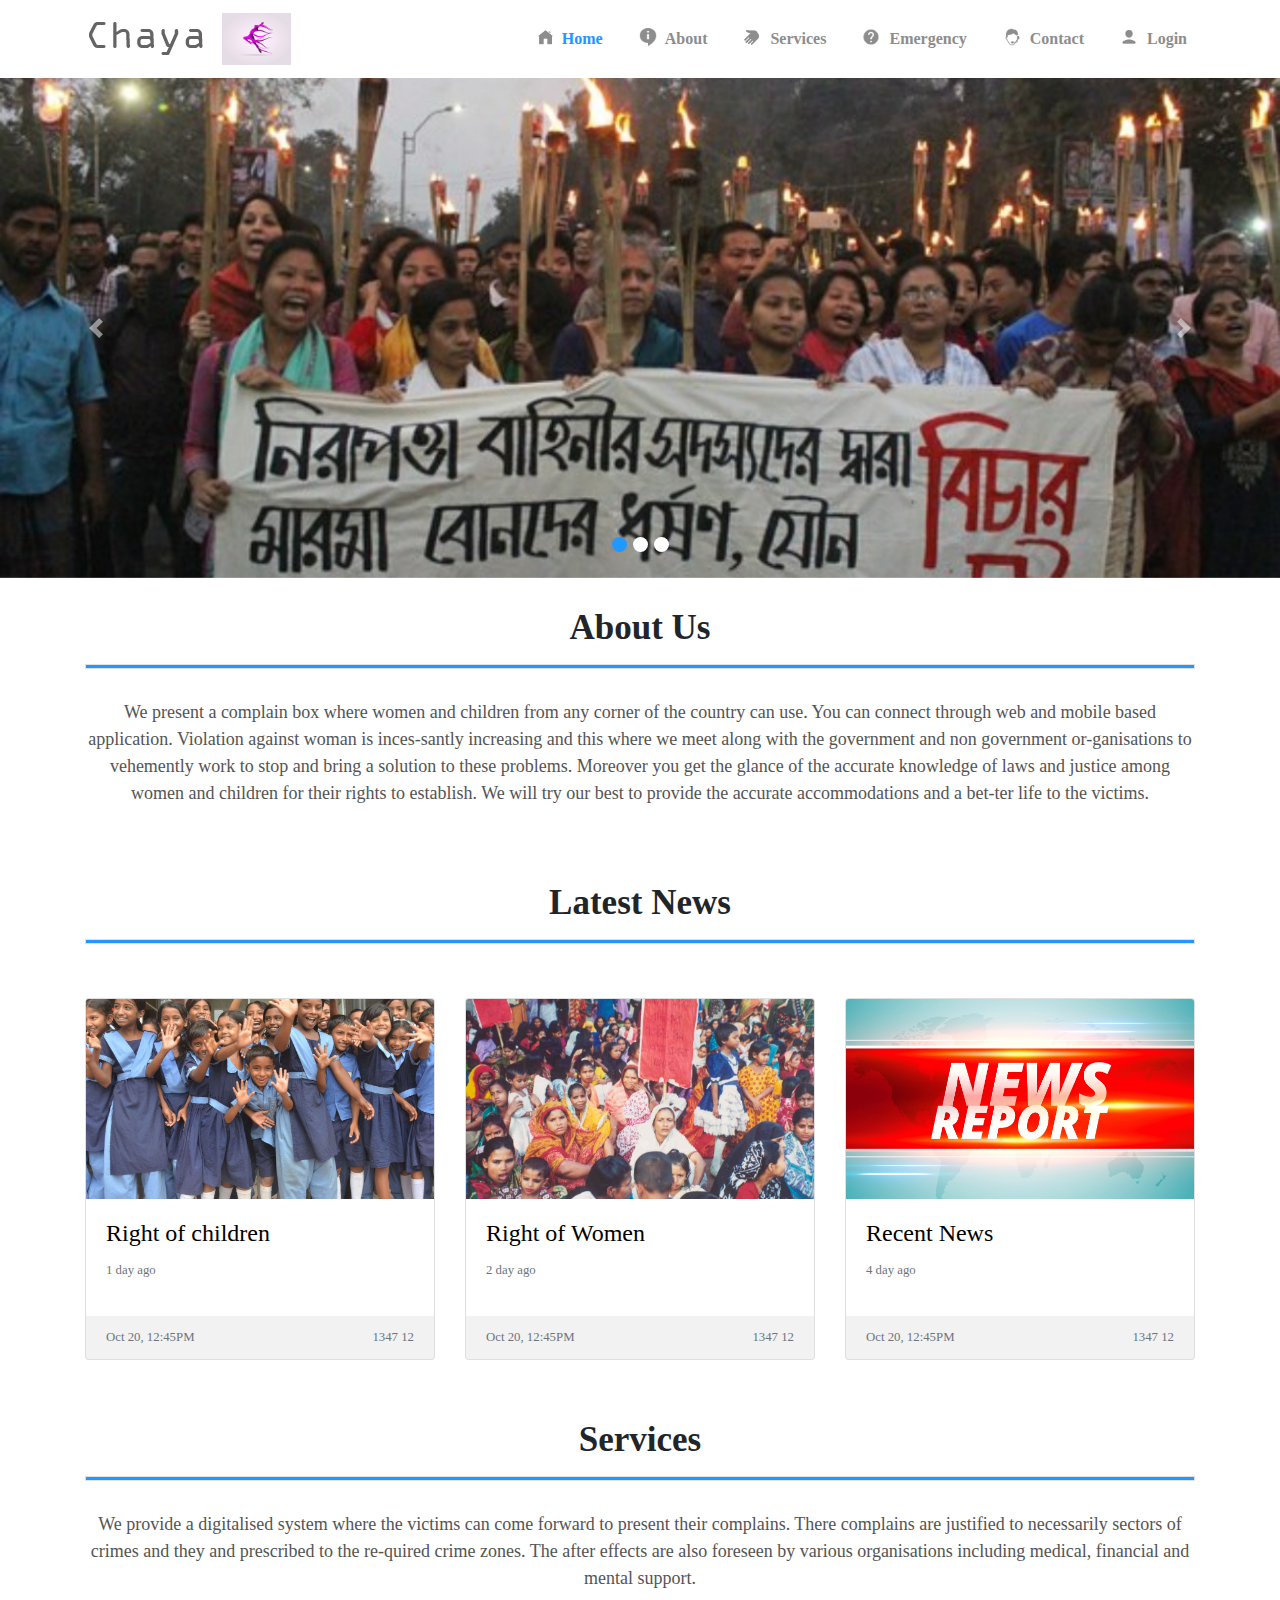
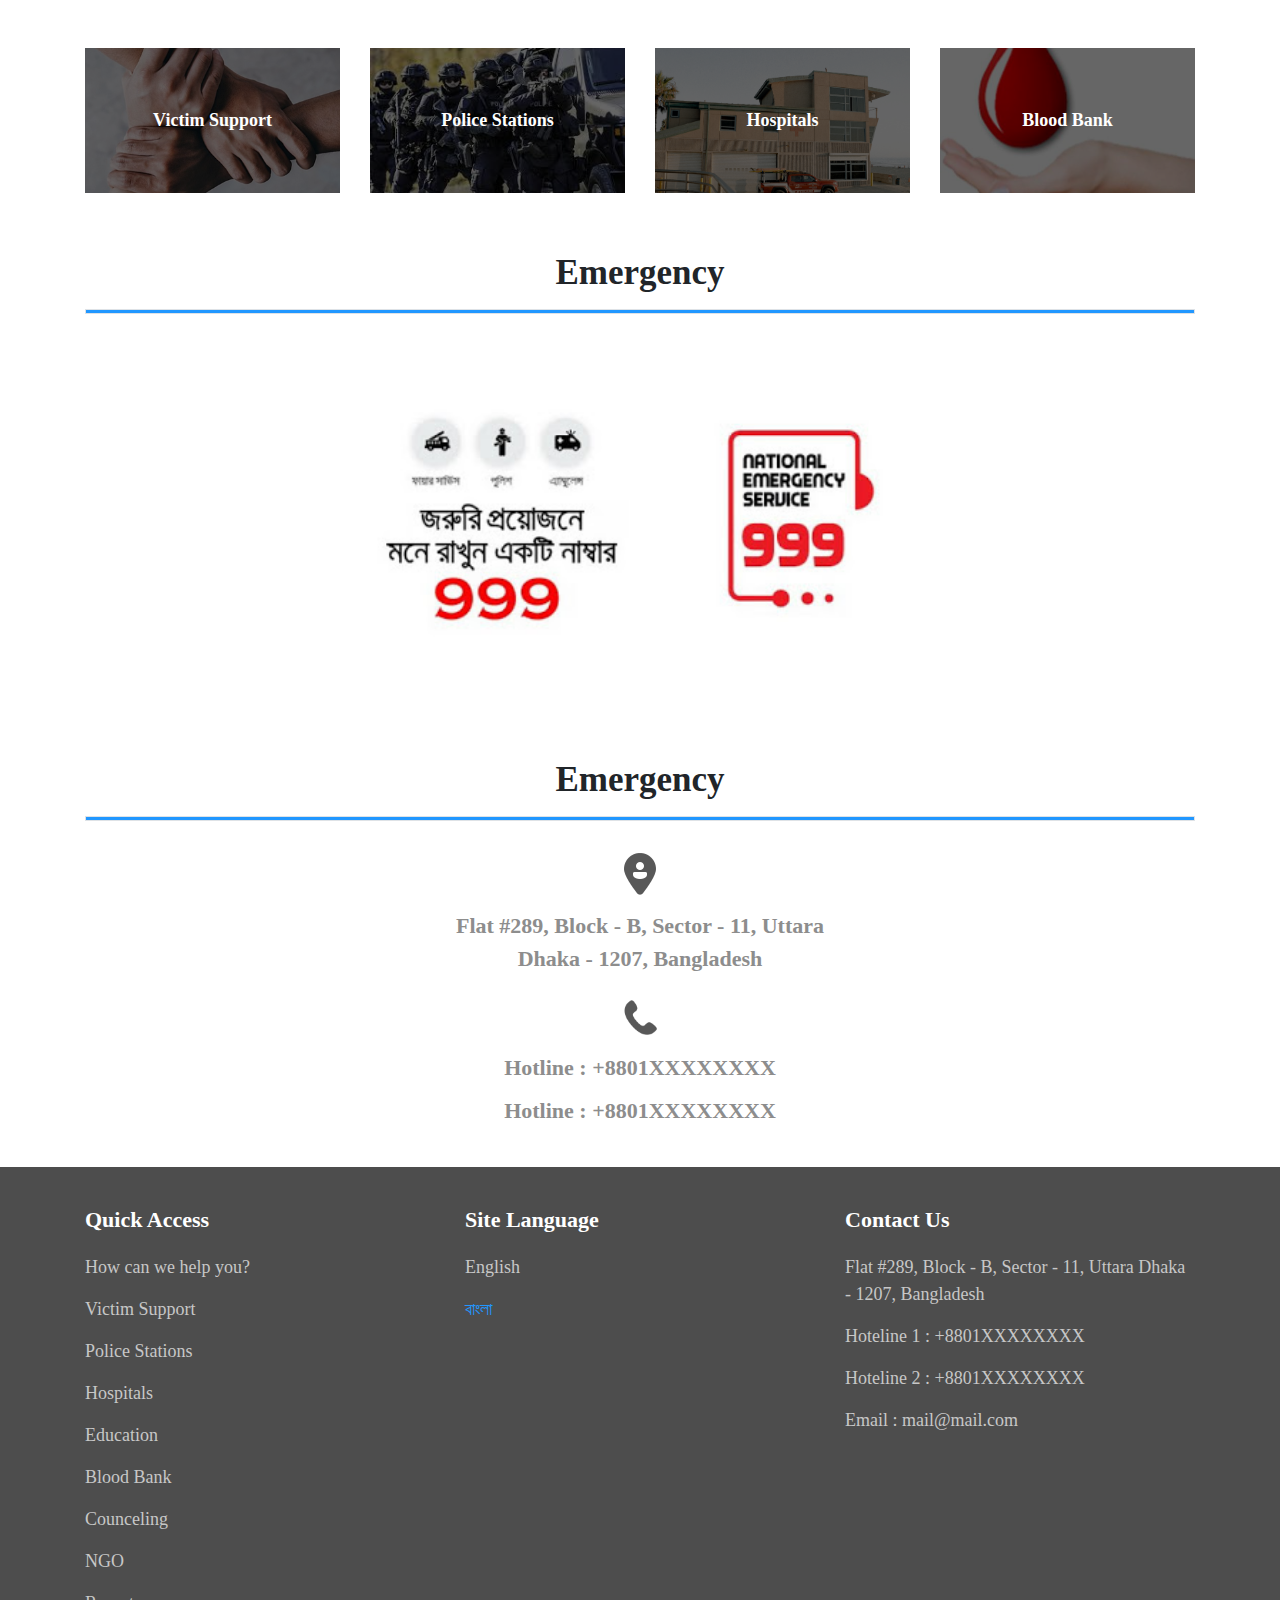
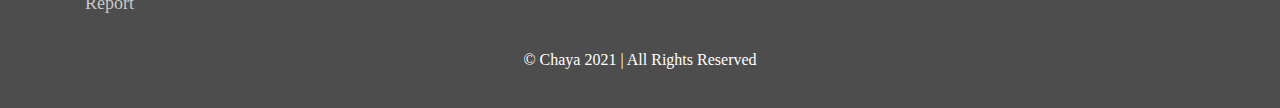
<file: index.html>
<!DOCTYPE html>
<html lang="en">

<head>
    <meta charset="UTF-8">
    <meta name="viewport" content="width=device-width, initial-scale=1.0">
    <title>Chaya</title>
    <link rel="stylesheet" href="css/bootstrap.min.css">
    <link rel="stylesheet" href="https://cdnjs.cloudflare.com/ajax/libs/font-awesome/5.15.1/css/all.min.css" integrity="sha512-+4zCK9k+qNFUR5X+cKL9EIR+ZOhtIloNl9GIKS57V1MyNsYpYcUrUeQc9vNfzsWfV28IaLL3i96P9sdNyeRssA==" crossorigin="anonymous" />
    <link rel="stylesheet" href="css/style.css">

</head>

<body>
    <!-- Header Section -->
    <header>
        <nav class="navbar navbar-expand-lg navbar-light bg-white nav-shadow" id="nav">
            <div class="container">
                <a class="navbar-brand" href="/"><img src="img/logo.png" alt="Chaya Logo"></a>
                <button class="navbar-toggler" type="button" data-toggle="collapse" data-target="#navbarSupportedContent" aria-controls="navbarSupportedContent" aria-expanded="false" aria-label="Toggle navigation">
              <span class="navbar-toggler-icon"></span>
            </button>

                <div class="collapse navbar-collapse" id="navbarSupportedContent">
                    <ul class="navbar-nav ml-auto">
                        <li class="nav-item">
                            <a class="nav-link active" href="#"><span><img src="img/home_icon.png" alt=""></span> Home</a>
                        </li>
                        <li class="nav-item">
                            <a class="nav-link" href="#"><span><img src="img/icons8_about_24px.png" alt=""></span> About</a>
                        </li>
                        <li class="nav-item">
                            <a class="nav-link" href="services.php"><span><img src="img/icons8_helping_hand_30px.png" alt=""></span> Services</a>
                        </li>
                        <li class="nav-item">
                            <a data-shake class="nav-link" href="#"><span><img src="img/icons8_help_24px.png" alt=""></span> Emergency</a>
                        </li>
                        <li class="nav-item">
                            <a class="nav-link" href="#"><span><img src="img/icons8_online_support_50px.png" alt=""></span> Contact</a>
                        </li>
                        <li class="nav-item">
                            <a class="nav-link" href="login.html"><span><img src="img/icons8_user_30px_2.png" alt=""></span> Login</a>
                        </li>
                    </ul>
                </div>
            </div>
        </nav>
    </header>
    <!-- End -->

    <!-- Banner Area -->
    <section>
        <div id="carouselExampleIndicators" class="carousel slide" data-ride="carousel">
            <ol class="carousel-indicators">
                <li data-target="#carouselExampleIndicators" data-slide-to="0" class="active"></li>
                <li data-target="#carouselExampleIndicators" data-slide-to="1"></li>
                <li data-target="#carouselExampleIndicators" data-slide-to="2"></li>
            </ol>
            <div class="carousel-inner">
                <div class="carousel-item active">
                    <img class="d-block w-100" src="img/display1.jpg" alt="First slide">
                </div>
                <div class="carousel-item">
                    <img class="d-block w-100" src="img/display2.jpg" alt="Second slide">
                </div>
                <div class="carousel-item">
                    <img class="d-block w-100" src="img/display3.jpg" alt="Third slide">
                </div>
            </div>
            <a class="carousel-control-prev" href="#carouselExampleIndicators" role="button" data-slide="prev">
                <span class="carousel-control-prev-icon" aria-hidden="true"></span>
                <span class="sr-only">Previous</span>
            </a>
            <a class="carousel-control-next" href="#carouselExampleIndicators" role="button" data-slide="next">
                <span class="carousel-control-next-icon" aria-hidden="true"></span>
                <span class="sr-only">Next</span>
            </a>
        </div>
    </section>
    <!-- End -->

    <!-- About Us -->
    <section>
        <div class="container">
            <div class="section-title">
                <h3>About Us</h3>
                <div class="border"></div>
            </div>
            <div class="section-content">
                <p class="about-text">We present a complain box where women and children from any corner of the country can use. You can connect through web and mobile based application. Violation against woman is inces-santly increasing and this where we meet along with the
                    government and non government or-ganisations to vehemently work to stop and bring a solution to these problems. Moreover you get the glance of the accurate knowledge of laws and justice among women and children for their rights to
                    establish. We will try our best to provide the accurate accommodations and a bet-ter life to the victims. </p>
            </div>
        </div>
    </section>
    <!-- End -->

    <!-- News -->
    <section>
        <div class="container">
            <div class="section-title">
                <h3>Latest News</h3>
                <div class="border"></div>
            </div>
            <div class="section-content">
                <div class="row justify-content-center">
                    <div class="col-12 col-sm-8 col-md-6 col-lg-4 mt-4">
                        <div class="card">
                            <img class="card-img" src="img/childrenRight.jpg" alt="Bologna">
                            <div class="card-body">
                                <h4 class="card-title"><a href="#">Right of children</a></h4>
                                <small class="text-muted cat mt-2">
                              <i class="far fa-clock text-info"></i> 1 day ago
                            </small>
                            </div>
                            <div class="card-footer text-muted d-flex justify-content-between border-top-0">
                                <div class="views">Oct 20, 12:45PM
                                </div>
                                <div class="stats">
                                    <i class="far fa-heart"></i> 1347
                                    <i class="far fa-comment"></i> 12
                                </div>
                            </div>
                        </div>
                    </div>
                    <div class="col-12 col-sm-8 col-md-6 col-lg-4 mt-4">
                        <div class="card">
                            <img class="card-img" src="img/women-right.jpg" alt="Bologna">
                            <div class="card-body">
                                <h4 class="card-title"><a href="#">Right of Women</a></h4>
                                <small class="text-muted cat mt-2">
                              <i class="far fa-clock text-info"></i> 2 day ago
                            </small>
                            </div>
                            <div class="card-footer text-muted d-flex justify-content-between border-top-0">
                                <div class="views">Oct 20, 12:45PM
                                </div>
                                <div class="stats">
                                    <i class="far fa-heart"></i> 1347
                                    <i class="far fa-comment"></i> 12
                                </div>
                            </div>
                        </div>
                    </div>

                    <div class="col-12 col-sm-8 col-md-6 col-lg-4 mt-4">
                        <div class="card">
                            <img class="card-img" src="img/recent-news.jpg" alt="Bologna">
                            <div class="card-body">
                                <h4 class="card-title"><a href="#">Recent News</a></h4>
                                <small class="text-muted cat mt-2">
                              <i class="far fa-clock text-info"></i> 4 day ago
                            </small>
                            </div>
                            <div class="card-footer text-muted d-flex justify-content-between border-top-0">
                                <div class="views">Oct 20, 12:45PM
                                </div>
                                <div class="stats">
                                    <i class="far fa-heart"></i> 1347
                                    <i class="far fa-comment"></i> 12
                                </div>
                            </div>
                        </div>
                    </div>

                </div>
            </div>
        </div>
    </section>
    <!-- End -->

    <!-- Services -->
    <section>
        <div class="container">
            <div class="section-title">
                <h3>Services</h3>
                <div class="border"></div>
            </div>
            <div class="section-content">
                <p class="about-text">We provide a digitalised system where the victims can come forward to present their complains. There complains are justified to necessarily sectors of crimes and they and prescribed to the re-quired crime zones. The after effects are also
                    foreseen by various organisations including medical, financial and mental support. </p>
                <div class="row mt-5">
                    <div class="col-md-3 mt-2">
                        <div class="service-image">
                            <div class="overlay"></div>
                            <img src="img/victim.jpeg" alt="">
                            <p class="service-name"><a href="#">Victim Support</a></p>
                        </div>
                    </div>

                    <div class="col-md-3 mt-2">
                        <div class="service-image" data-href="#">
                            <div class="overlay"></div>
                            <img src="img/police.jpg" alt="">
                            <p class="service-name"><a href="#">Police Stations</a></p>
                        </div>
                    </div>
                    <div class="col-md-3 mt-2">
                        <div class="service-image" data-href="#">
                            <div class="overlay"></div>
                            <a href="hospitals.php"> <img src="img/hospital.jpg"> </a>
                            <p class="service-name"><a href="#">Hospitals</a></p>
                        </div>
                    </div>
                    <div class="col-md-3 mt-2">
                        <div class="service-image" data-href="#">
                            <div class="overlay"></div>
                            <img src="img/bloodbank.jpg" alt="">
                            <p class="service-name"><a href="#">Blood Bank</a></p>
                        </div>
                    </div>


                </div>
            </div>
        </div>
    </section>
    <!-- End -->


    <!-- Emergency Banner -->
    <section>
        <div class="container">
            <div class="section-title">
                <h3>Emergency</h3>
                <div class="border"></div>
            </div>
            <div class="section-content">
                <div class="row justify-content-center">
                    <div class="col-md-8">
                        <img src="img/999.jpg" alt="" class="emergency-banner">
                    </div>
                </div>
            </div>
        </div>
    </section>
    <!-- End -->

    <!-- Emergency Banner -->
    <section>
        <div class="container">
            <div class="section-title">
                <h3>Emergency</h3>
                <div class="border"></div>
            </div>
            <div class="section-content">
                <div class="row">
                    <div class="col-md-12 text-center">
                        <div class="address">
                            <img src="img/icons8_user_location_48px.png" alt="Location">
                            <p>Flat #289, Block - B, Sector - 11, Uttara Dhaka - 1207, Bangladesh</p>
                        </div>
                        <div class="phone">
                            <img src="img/icons8_phone_52px.png" alt="Mobile">
                            <div class="mt-3"></div>
                            <p class="number">Hotline : +8801XXXXXXXX</p>
                            <p class="number">Hotline : +8801XXXXXXXX</p>
                        </div>
                    </div>
                </div>
            </div>
        </div>
    </section>
    <!-- End -->

    <!-- Footer -->
    <footer>
        <div class="container">
            <div class="row">
                <div class="col-md-4 col-sm-4 col-6">
                    <h4 class="footer-title">Quick Access</h4>
                    <div class="footer-content">
                        <ul>
                            <li><a href="#">How can we help you?</a></li>
                            <li><a href="#">Victim Support</a></li>
                            <li><a href="#">Police Stations</a></li>
                            <li><a href="#">Hospitals</a></li>
                            <li><a href="#">Education</a></li>
                            <li><a href="#">Blood Bank</a></li>
                            <li><a href="#">Counceling</a></li>
                            <li><a href="#">NGO</a></li>
                            <li><a href="#">Report</a></li>
                        </ul>
                    </div>
                </div>
                <div class="col-md-4 col-sm-4 col-6">
                    <h4 class="footer-title">Site Language</h4>
                    <div class="footer-content">
                        <ul>
                            <li><a href="#">English</a></li>
                            <li><a class="active" href="#">বাংলা</a></li>
                        </ul>
                    </div>
                </div>

                <div class="col-md-4 col-sm-4 col-6">
                    <h4 class="footer-title">Contact Us</h4>
                    <div class="footer-content">
                        <ul>
                            <li>Flat #289, Block - B, Sector - 11, Uttara Dhaka - 1207, Bangladesh</li>
                            <li>Hoteline 1 : <a href="tel:+8801XXXXXXXX">+8801XXXXXXXX</a></li>
                            <li>Hoteline 2 : <a href="tel:+8801XXXXXXXX">+8801XXXXXXXX</a></li>
                            <li>Email : <a href="mailto:mail@mail.com">mail@mail.com</a></li>
                        </ul>
                    </div>
                </div>
            </div>
            <div class="copyright">
                <p>© Chaya 2021 | All Rights Reserved</p>
            </div>
        </div>
    </footer>
    <!-- End -->






    <script src="js/jquery3.5.1.js"></script>
    <script src="js/bootstrap.min.js"></script>
    <script src="js/main.js"></script>
</body>

</html>
</file>
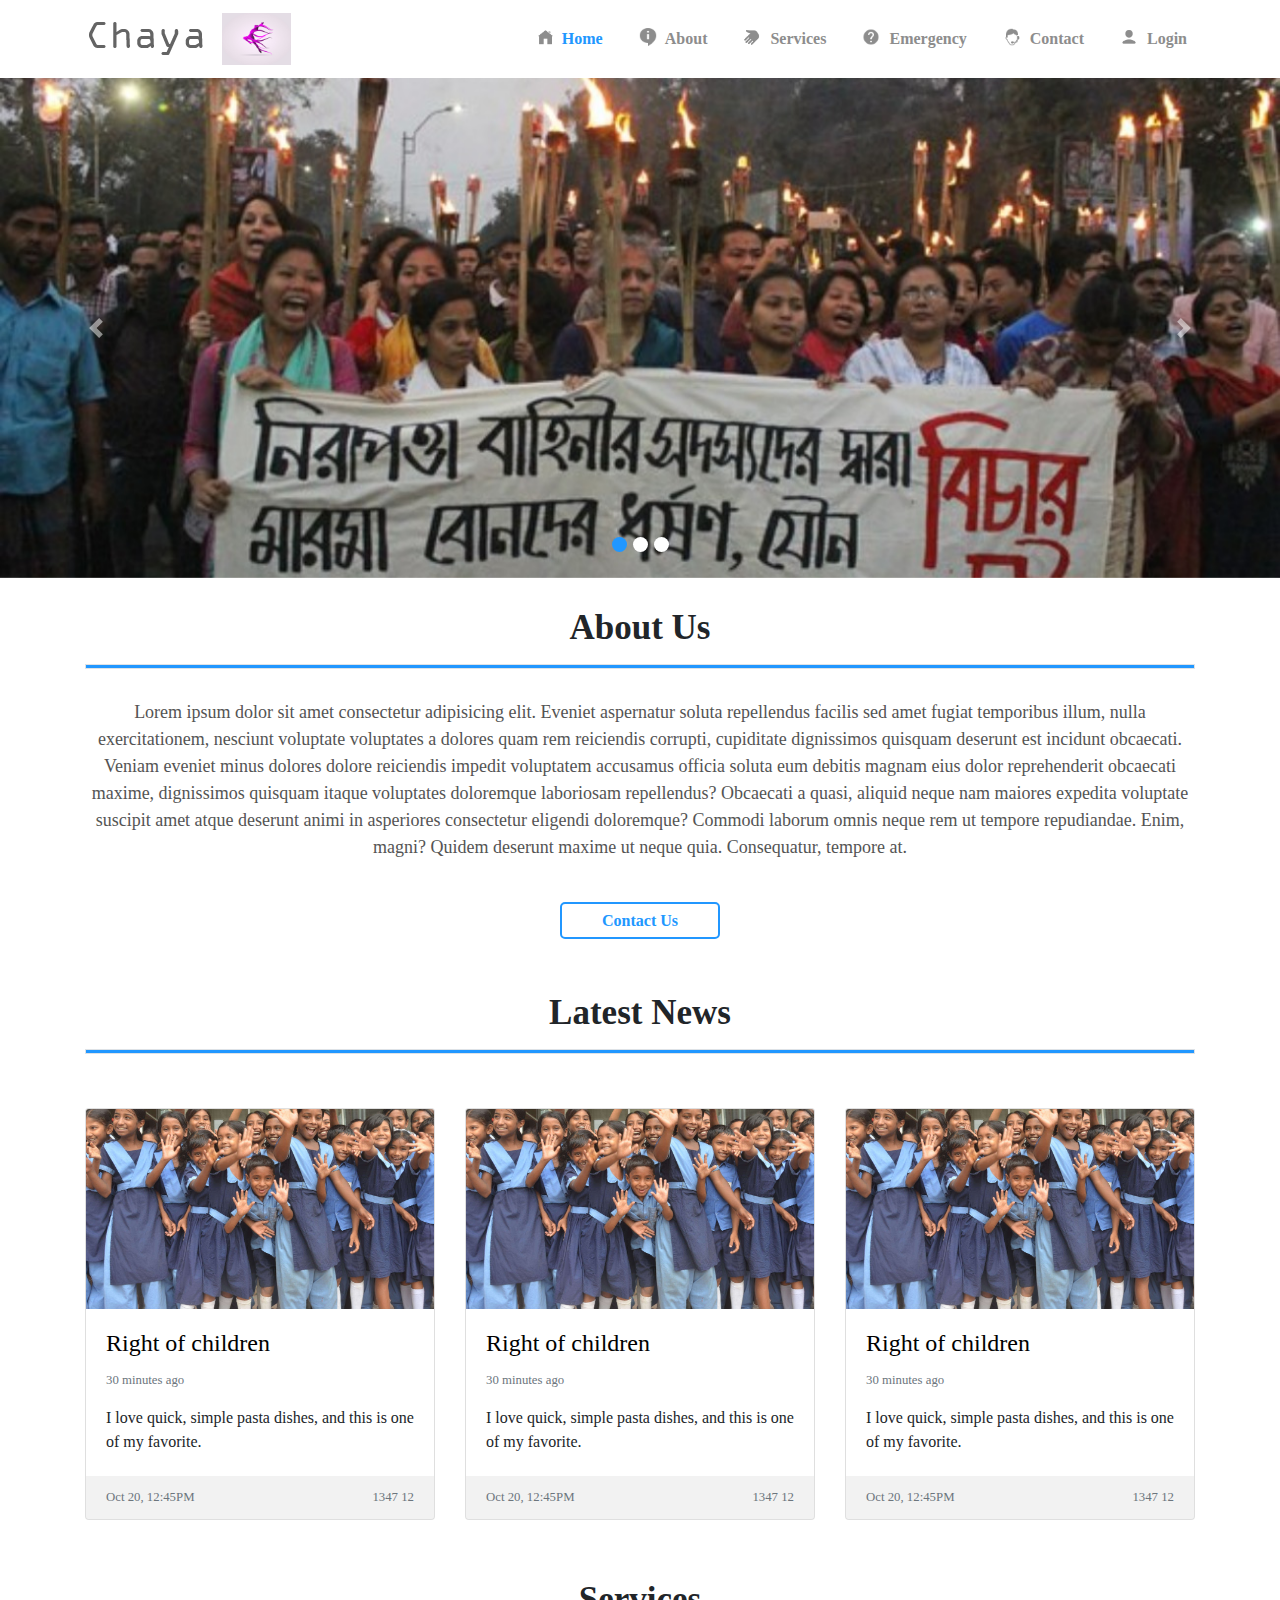
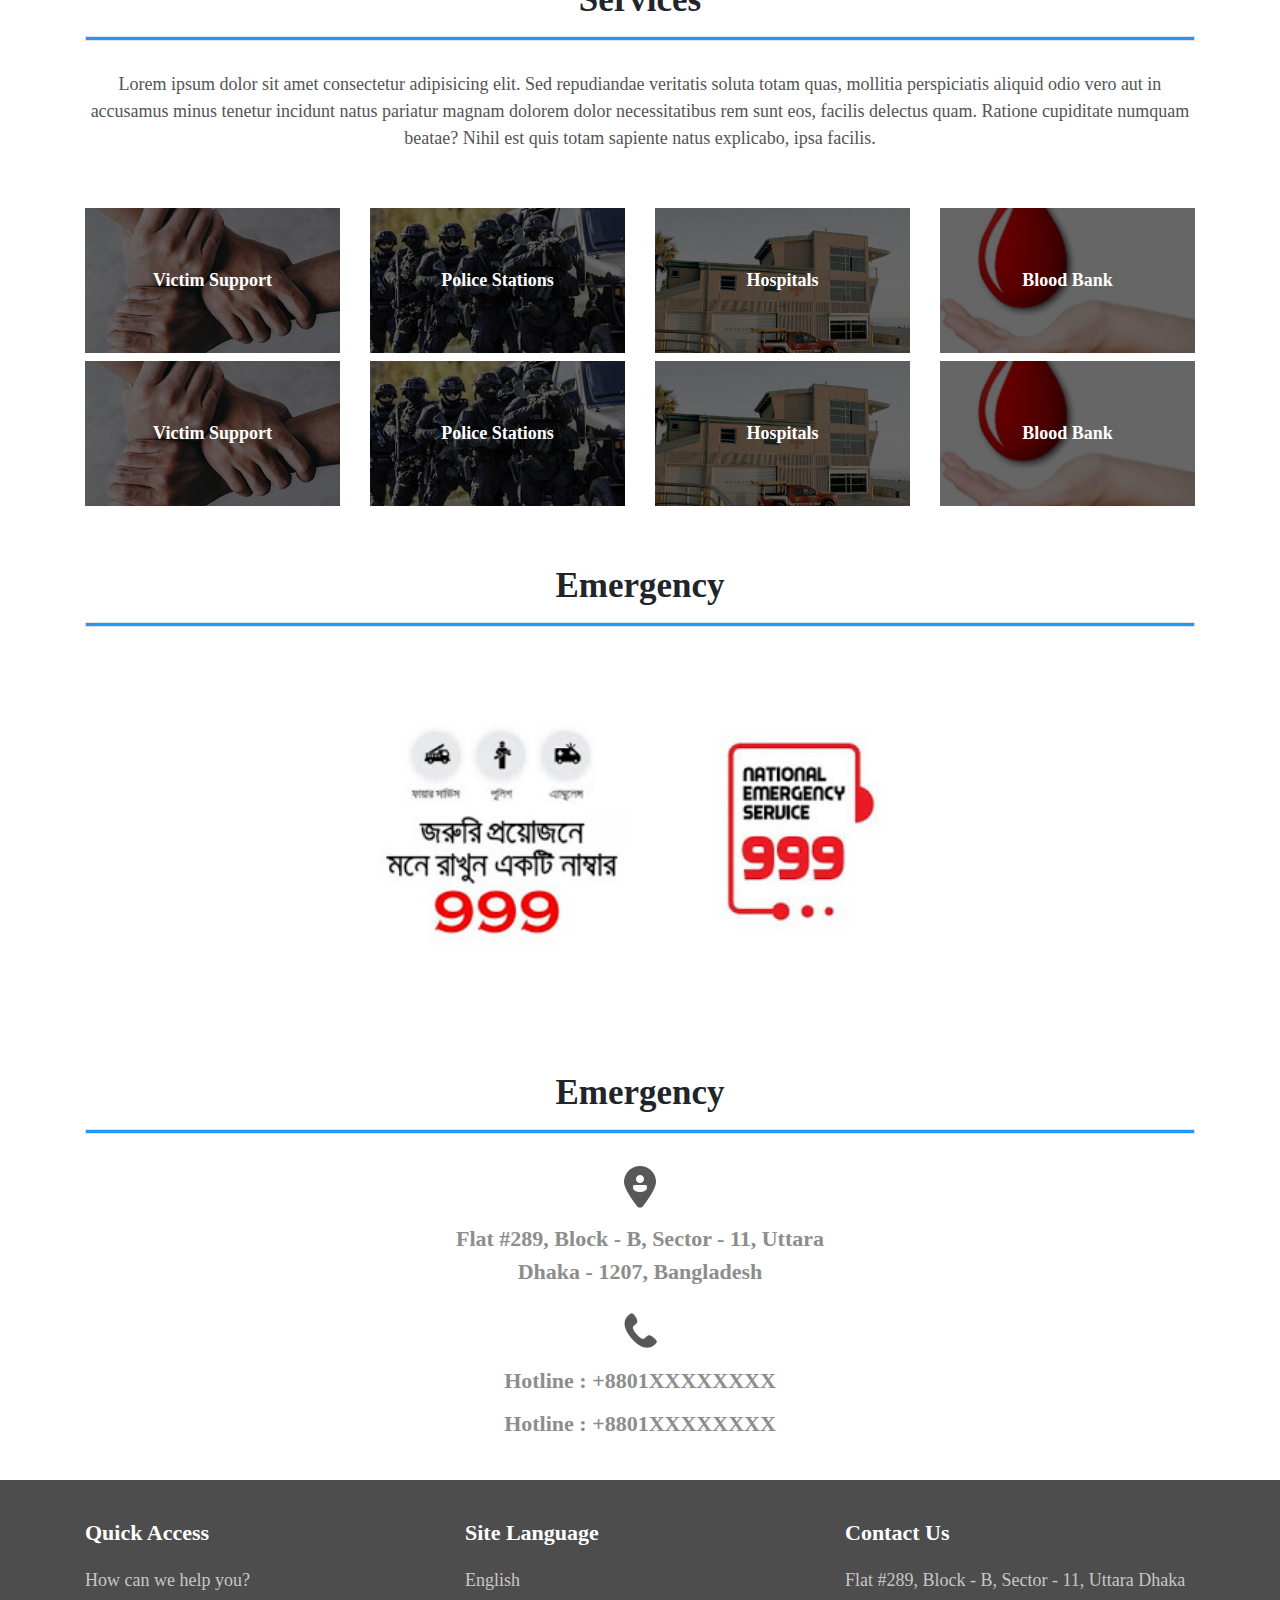
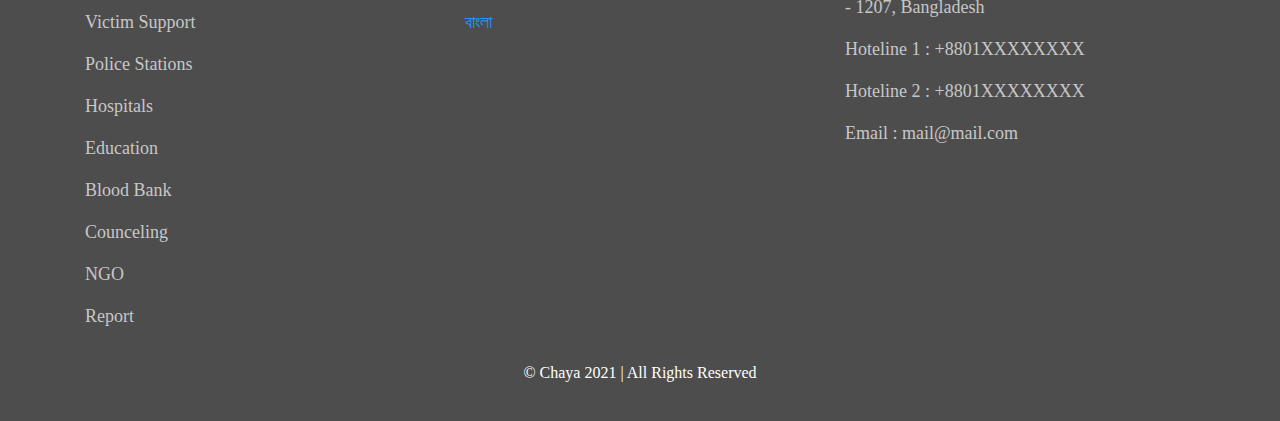
<file: website/final/main/index.html>
<!DOCTYPE html>
<html lang="en">

<head>
    <meta charset="UTF-8">
    <meta name="viewport" content="width=device-width, initial-scale=1.0">
    <title>Chaya</title>
    <link rel="stylesheet" href="css/bootstrap.min.css">
    <link rel="stylesheet" href="https://cdnjs.cloudflare.com/ajax/libs/font-awesome/5.15.1/css/all.min.css" integrity="sha512-+4zCK9k+qNFUR5X+cKL9EIR+ZOhtIloNl9GIKS57V1MyNsYpYcUrUeQc9vNfzsWfV28IaLL3i96P9sdNyeRssA==" crossorigin="anonymous" />
    <link rel="stylesheet" href="css/style.css">

</head>

<body>
    <!-- Header Section -->
    <header>
        <nav class="navbar navbar-expand-lg navbar-light bg-white nav-shadow" id="nav">
            <div class="container">
                <a class="navbar-brand" href="/"><img src="img/logo.png" alt="Chaya Logo"></a>
                <button class="navbar-toggler" type="button" data-toggle="collapse" data-target="#navbarSupportedContent" aria-controls="navbarSupportedContent" aria-expanded="false" aria-label="Toggle navigation">
              <span class="navbar-toggler-icon"></span>
            </button>

                <div class="collapse navbar-collapse" id="navbarSupportedContent">
                    <ul class="navbar-nav ml-auto">
                        <li class="nav-item">
                            <a class="nav-link active" href="#"><span><img src="img/home_icon.png" alt=""></span> Home</a>
                        </li>
                        <li class="nav-item">
                            <a class="nav-link" href="#"><span><img src="img/icons8_about_24px.png" alt=""></span> About</a>
                        </li>
                        <li class="nav-item">
                            <a class="nav-link" href="services.php"><span><img src="img/icons8_helping_hand_30px.png" alt=""></span> Services</a>
                        </li>
                        <li class="nav-item">
                            <a class="nav-link" href="#"><span><img src="img/icons8_help_24px.png" alt=""></span> Emergency</a>
                        </li>
                        <li class="nav-item">
                            <a class="nav-link" href="#"><span><img src="img/icons8_online_support_50px.png" alt=""></span> Contact</a>
                        </li>
                        <li class="nav-item">
                            <a class="nav-link" href="login.html"><span><img src="img/icons8_user_30px_2.png" alt=""></span> Login</a>
                        </li>
                    </ul>
                </div>
            </div>
        </nav>
    </header>
    <!-- End -->

    <!-- Banner Area -->
    <section>
        <div id="carouselExampleIndicators" class="carousel slide" data-ride="carousel">
            <ol class="carousel-indicators">
                <li data-target="#carouselExampleIndicators" data-slide-to="0" class="active"></li>
                <li data-target="#carouselExampleIndicators" data-slide-to="1"></li>
                <li data-target="#carouselExampleIndicators" data-slide-to="2"></li>
            </ol>
            <div class="carousel-inner">
                <div class="carousel-item active">
                    <img class="d-block w-100" src="img/display1.jpg" alt="First slide">
                </div>
                <div class="carousel-item">
                    <img class="d-block w-100" src="img/display2.jpg" alt="Second slide">
                </div>
                <div class="carousel-item">
                    <img class="d-block w-100" src="img/display3.jpg" alt="Third slide">
                </div>
            </div>
            <a class="carousel-control-prev" href="#carouselExampleIndicators" role="button" data-slide="prev">
                <span class="carousel-control-prev-icon" aria-hidden="true"></span>
                <span class="sr-only">Previous</span>
            </a>
            <a class="carousel-control-next" href="#carouselExampleIndicators" role="button" data-slide="next">
                <span class="carousel-control-next-icon" aria-hidden="true"></span>
                <span class="sr-only">Next</span>
            </a>
        </div>
    </section>
    <!-- End -->

    <!-- About Us -->
    <section>
        <div class="container">
            <div class="section-title">
                <h3>About Us</h3>
                <div class="border"></div>
            </div>
            <div class="section-content">
                <p class="about-text">Lorem ipsum dolor sit amet consectetur adipisicing elit. Eveniet aspernatur soluta repellendus facilis sed amet fugiat temporibus illum, nulla exercitationem, nesciunt voluptate voluptates a dolores quam rem reiciendis corrupti, cupiditate
                    dignissimos quisquam deserunt est incidunt obcaecati. Veniam eveniet minus dolores dolore reiciendis impedit voluptatem accusamus officia soluta eum debitis magnam eius dolor reprehenderit obcaecati maxime, dignissimos quisquam itaque
                    voluptates doloremque laboriosam repellendus? Obcaecati a quasi, aliquid neque nam maiores expedita voluptate suscipit amet atque deserunt animi in asperiores consectetur eligendi doloremque? Commodi laborum omnis neque rem ut tempore
                    repudiandae. Enim, magni? Quidem deserunt maxime ut neque quia. Consequatur, tempore at.</p>
                <div class="text-center mt-5">
                    <a href="#" class="btn-1">Contact Us</a>
                </div>
            </div>
        </div>
    </section>
    <!-- End -->

    <!-- News -->
    <section>
        <div class="container">
            <div class="section-title">
                <h3>Latest News</h3>
                <div class="border"></div>
            </div>
            <div class="section-content">
                <div class="row justify-content-center">
                    <div class="col-12 col-sm-8 col-md-6 col-lg-4 mt-4">
                        <div class="card">
                            <img class="card-img" src="img/childrenRight.jpg" alt="Bologna">
                            <div class="card-body">
                                <h4 class="card-title"><a href="#">Right of children</a></h4>
                                <small class="text-muted cat mt-2">
                              <i class="far fa-clock text-info"></i> 30 minutes ago
                            </small>
                                <div class="post-desc">
                                    <p class="card-text">I love quick, simple pasta dishes, and this is one of my favorite.</p>
                                </div>
                            </div>
                            <div class="card-footer text-muted d-flex justify-content-between border-top-0">
                                <div class="views">Oct 20, 12:45PM
                                </div>
                                <div class="stats">
                                    <i class="far fa-heart"></i> 1347
                                    <i class="far fa-comment"></i> 12
                                </div>
                            </div>
                        </div>
                    </div>
                    <div class="col-12 col-sm-8 col-md-6 col-lg-4 mt-4">
                        <div class="card">
                            <img class="card-img" src="img/childrenRight.jpg" alt="Bologna">
                            <div class="card-body">
                                <h4 class="card-title"><a href="#">Right of children</a></h4>
                                <small class="text-muted cat mt-2">
                              <i class="far fa-clock text-info"></i> 30 minutes ago
                            </small>
                                <div class="post-desc">
                                    <p class="card-text">I love quick, simple pasta dishes, and this is one of my favorite.</p>
                                </div>
                            </div>
                            <div class="card-footer text-muted d-flex justify-content-between border-top-0">
                                <div class="views">Oct 20, 12:45PM
                                </div>
                                <div class="stats">
                                    <i class="far fa-heart"></i> 1347
                                    <i class="far fa-comment"></i> 12
                                </div>
                            </div>
                        </div>
                    </div>
                    <div class="col-12 col-sm-8 col-md-6 col-lg-4 mt-4">
                        <div class="card">
                            <img class="card-img" src="img/childrenRight.jpg" alt="Bologna">
                            <div class="card-body">
                                <h4 class="card-title"><a href="#">Right of children</a></h4>
                                <small class="text-muted cat mt-2">
                              <i class="far fa-clock text-info"></i> 30 minutes ago
                            </small>
                                <div class="post-desc">
                                    <p class="card-text">I love quick, simple pasta dishes, and this is one of my favorite.</p>
                                </div>
                            </div>
                            <div class="card-footer text-muted d-flex justify-content-between border-top-0">
                                <div class="views">Oct 20, 12:45PM
                                </div>
                                <div class="stats">
                                    <i class="far fa-heart"></i> 1347
                                    <i class="far fa-comment"></i> 12
                                </div>
                            </div>
                        </div>
                    </div>
                </div>
            </div>
        </div>
    </section>
    <!-- End -->

    <!-- Services -->
    <section>
        <div class="container">
            <div class="section-title">
                <h3>Services</h3>
                <div class="border"></div>
            </div>
            <div class="section-content">
                <p class="about-text">Lorem ipsum dolor sit amet consectetur adipisicing elit. Sed repudiandae veritatis soluta totam quas, mollitia perspiciatis aliquid odio vero aut in accusamus minus tenetur incidunt natus pariatur magnam dolorem dolor necessitatibus rem
                    sunt eos, facilis delectus quam. Ratione cupiditate numquam beatae? Nihil est quis totam sapiente natus explicabo, ipsa facilis.</p>
                <div class="row mt-5">
                    <div class="col-md-3 mt-2">
                        <div class="service-image">
                            <div class="overlay"></div>
                            <img src="img/victim.jpeg" alt="">
                            <p class="service-name">Victim Support</p>
                        </div>
                    </div>
                    <div class="col-md-3 mt-2">
                        <div class="service-image">
                            <div class="overlay"></div>
                            <img src="img/police.jpg" alt="">
                            <p class="service-name">Police Stations</p>
                        </div>
                    </div>
                    <div class="col-md-3 mt-2">
                        <div class="service-image">
                            <div class="overlay"></div>
                            <a href="hospitals.php"> <img src="img/hospital.jpg"> </a>
                            <p class="service-name">Hospitals</p>
                        </div>
                    </div>
                    <div class="col-md-3 mt-2">
                        <div class="service-image">
                            <div class="overlay"></div>
                            <img src="img/bloodbank.jpg" alt="">
                            <p class="service-name">Blood Bank</p>
                        </div>
                    </div>
                    <!-- 2nd row -->
                    <div class="col-md-3 mt-2">
                        <div class="service-image">
                            <div class="overlay"></div>
                            <img src="img/victim.jpeg" alt="">
                            <p class="service-name">Victim Support</p>
                        </div>
                    </div>
                    <div class="col-md-3 mt-2">
                        <div class="service-image">
                            <div class="overlay"></div>
                            <img src="img/police.jpg" alt="">
                            <p class="service-name">Police Stations</p>
                        </div>
                    </div>
                    <div class="col-md-3 mt-2">
                        <div class="service-image">
                            <div class="overlay"></div>
                            <!-- <img src="img/hospital.jpg" alt=""> -->
                             <a href="hospitals.php"> <img src="img/hospital.jpg"> </a>
                            <p class="service-name">Hospitals</p>
                        </div>
                    </div>
                    <div class="col-md-3 mt-2">
                        <div class="service-image">
                            <div class="overlay"></div>
                            <img src="img/bloodbank.jpg" alt="">
                            <p class="service-name">Blood Bank</p>
                        </div>
                    </div>

                </div>
            </div>
        </div>
    </section>
    <!-- End -->


    <!-- Emergency Banner -->
    <section>
        <div class="container">
            <div class="section-title">
                <h3>Emergency</h3>
                <div class="border"></div>
            </div>
            <div class="section-content">
                <div class="row justify-content-center">
                    <div class="col-md-8">
                        <img src="img/999.jpg" alt="" class="emergency-banner">
                    </div>
                </div>
            </div>
        </div>
    </section>
    <!-- End -->

    <!-- Emergency Banner -->
    <section>
        <div class="container">
            <div class="section-title">
                <h3>Emergency</h3>
                <div class="border"></div>
            </div>
            <div class="section-content">
                <div class="row">
                    <div class="col-md-12 text-center">
                        <div class="address">
                            <img src="img/icons8_user_location_48px.png" alt="Location">
                            <p>Flat #289, Block - B, Sector - 11, Uttara Dhaka - 1207, Bangladesh</p>
                        </div>
                        <div class="phone">
                            <img src="img/icons8_phone_52px.png" alt="Mobile">
                            <div class="mt-3"></div>
                            <p class="number">Hotline : +8801XXXXXXXX</p>
                            <p class="number">Hotline : +8801XXXXXXXX</p>
                        </div>
                    </div>
                </div>
            </div>
        </div>
    </section>
    <!-- End -->

    <!-- Footer -->
    <footer>
        <div class="container">
            <div class="row">
                <div class="col-md-4 col-sm-4 col-6">
                    <h4 class="footer-title">Quick Access</h4>
                    <div class="footer-content">
                        <ul>
                            <li><a href="#">How can we help you?</a></li>
                            <li><a href="#">Victim Support</a></li>
                            <li><a href="#">Police Stations</a></li>
                            <li><a href="#">Hospitals</a></li>
                            <li><a href="#">Education</a></li>
                            <li><a href="#">Blood Bank</a></li>
                            <li><a href="#">Counceling</a></li>
                            <li><a href="#">NGO</a></li>
                            <li><a href="#">Report</a></li>
                        </ul>
                    </div>
                </div>
                <div class="col-md-4 col-sm-4 col-6">
                    <h4 class="footer-title">Site Language</h4>
                    <div class="footer-content">
                        <ul>
                            <li><a href="#">English</a></li>
                            <li><a class="active" href="#">বাংলা</a></li>
                        </ul>
                    </div>
                </div>

                <div class="col-md-4 col-sm-4 col-6">
                    <h4 class="footer-title">Contact Us</h4>
                    <div class="footer-content">
                        <ul>
                            <li>Flat #289, Block - B, Sector - 11, Uttara Dhaka - 1207, Bangladesh</li>
                            <li>Hoteline 1 : <a href="tel:+8801XXXXXXXX">+8801XXXXXXXX</a></li>
                            <li>Hoteline 2 : <a href="tel:+8801XXXXXXXX">+8801XXXXXXXX</a></li>
                            <li>Email : <a href="mailto:mail@mail.com">mail@mail.com</a></li>
                        </ul>
                    </div>
                </div>
            </div>
            <div class="copyright">
                <p>© Chaya 2021 | All Rights Reserved</p>
            </div>
        </div>
    </footer>
    <!-- End -->






    <script src="js/jquery3.5.1.js"></script>
    <script src="js/bootstrap.min.js"></script>
    <script src="js/main.js"></script>
</body>

</html>
</file>
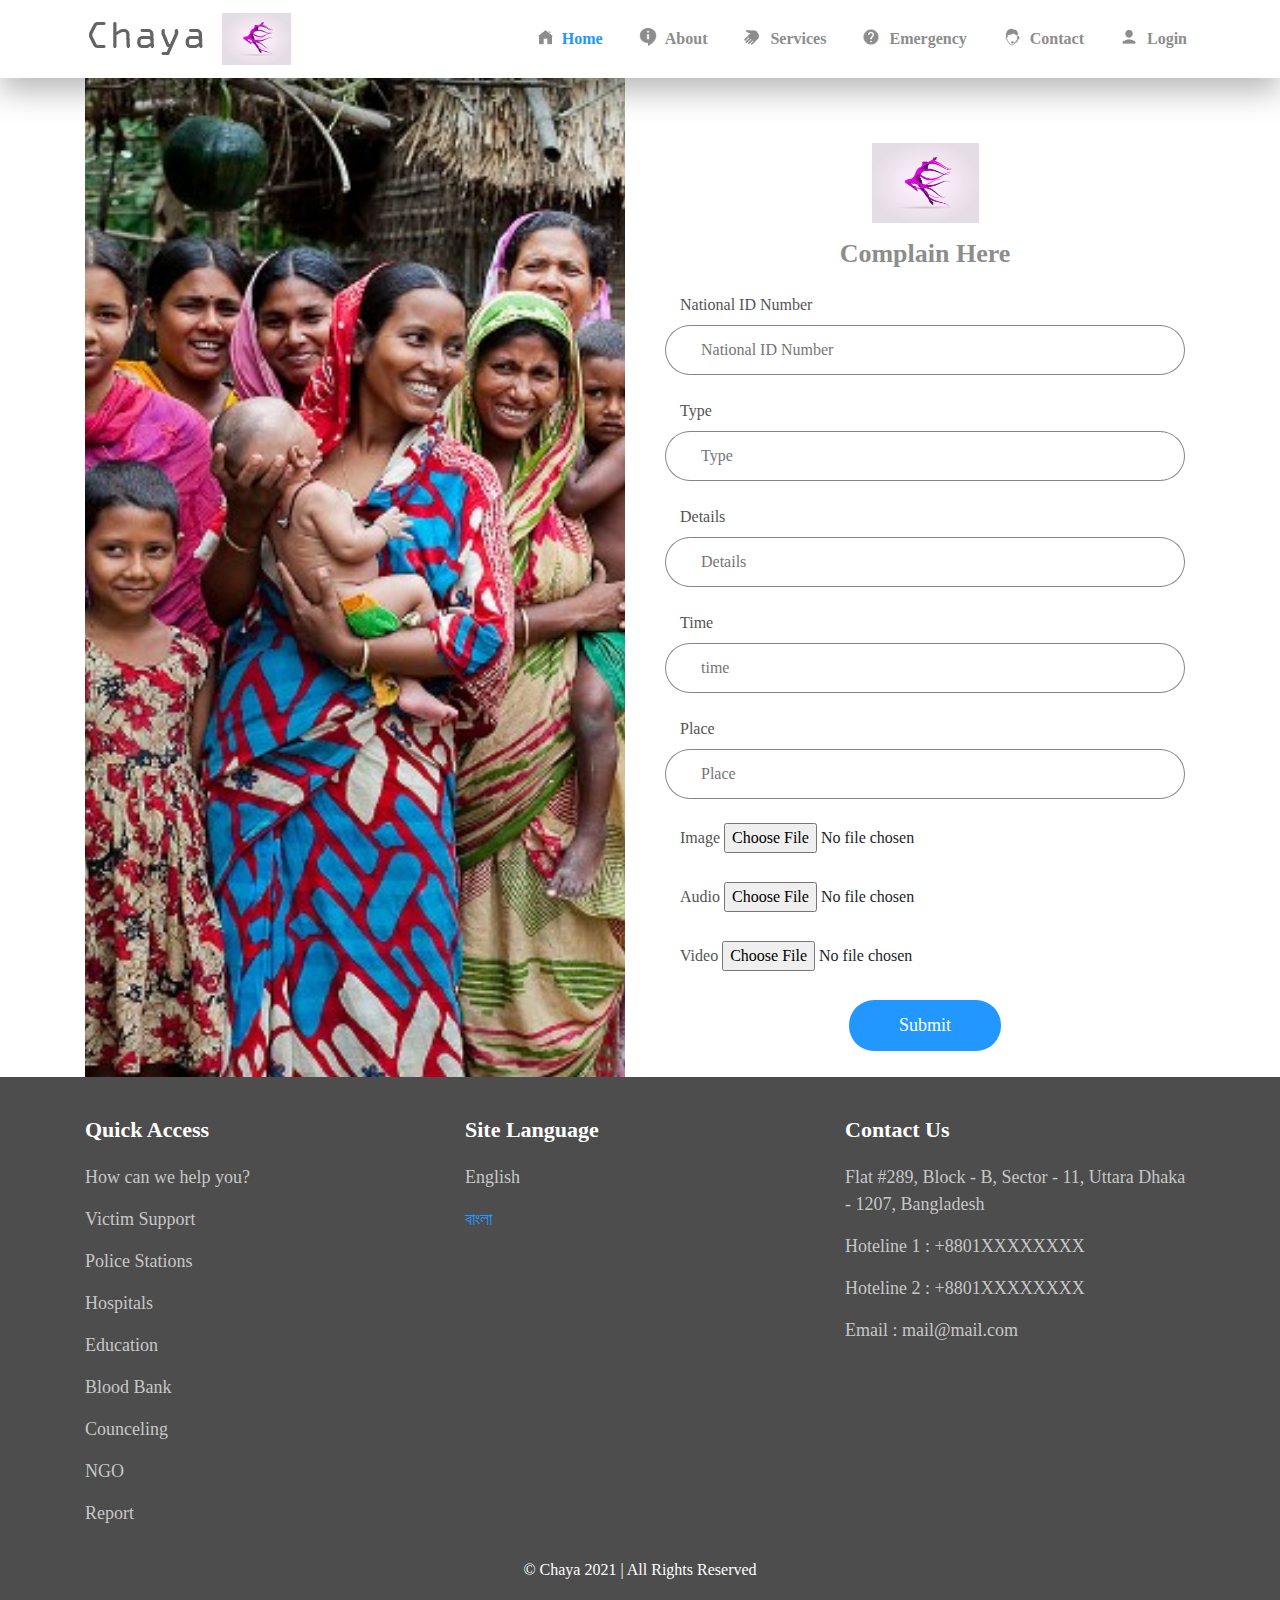
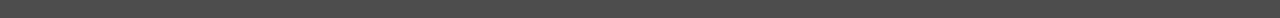
<file: complain.html>
<!DOCTYPE html>
<html lang="en">

<head>
    <meta charset="UTF-8">
    <meta name="viewport" content="width=device-width, initial-scale=1.0">
    <title>Chaya</title>
    <link rel="stylesheet" href="css/bootstrap.min.css">
    <link rel="stylesheet" href="css/style.css">
</head>

<body>
    <!-- Header Section -->
    <header>
        <nav class="navbar navbar-expand-lg navbar-light bg-white nav-shadow" id="nav">
            <div class="container">
                <a class="navbar-brand" href="/"><img src="img/logo.png" alt="Chaya Logo"></a>
                <button class="navbar-toggler" type="button" data-toggle="collapse" data-target="#navbarSupportedContent" aria-controls="navbarSupportedContent" aria-expanded="false" aria-label="Toggle navigation">
              <span class="navbar-toggler-icon"></span>
            </button>

                <div class="collapse navbar-collapse" id="navbarSupportedContent">
                    <ul class="navbar-nav ml-auto">
                        <li class="nav-item">
                            <a class="nav-link active" href="#"><span><img src="img/home_icon.png" alt=""></span> Home</a>
                        </li>
                        <li class="nav-item">
                            <a class="nav-link" href="#"><span><img src="img/icons8_about_24px.png" alt=""></span> About</a>
                        </li>
                        <li class="nav-item">
                            <a class="nav-link" href="#"><span><img src="img/icons8_helping_hand_30px.png" alt=""></span> Services</a>
                        </li>
                        <li class="nav-item">
                            <a class="nav-link" href="#"><span><img src="img/icons8_help_24px.png" alt=""></span> Emergency</a>
                        </li>
                        <li class="nav-item">
                            <a class="nav-link" href="#"><span><img src="img/icons8_online_support_50px.png" alt=""></span> Contact</a>
                        </li>
                        <li class="nav-item">
                            <a class="nav-link" href="login.html"><span><img src="img/icons8_user_30px_2.png" alt=""></span> Login</a>
                        </li>
                    </ul>
                </div>
            </div>
        </nav>
    </header>
    <!-- End -->

    <!-- Login Area -->
    <section>
        <div class="container">
            <div class="row justify-content-center">
                <div class="col-md-6 side-image-2 d-none d-md-block">
                    <img src="img/acheivement.jpg" alt="Login">
                </div>
                <div class="col-md-6">
                    <div class="login-box">
                        <div class="title">
                            <img src="img/favicon.png" alt="Logo">
                            <h3>Complain Here</h3>
                        </div>
                        <form action="complainConnect.php" method="POST" class="form-1">
                            <div class="row mt-4 form-group">
                                <div class="col-12">
                                    <label>National ID Number</label>
                                    <input type="text" placeholder="National ID Number" name="nid">
                                </div>
                            </div>
                            <div class="row mt-4 form-group">
                                <div class="col-12">
                                    <label>Type </label>
                                    <input type="text" placeholder="Type" name="type">
                                </div>
                            </div>

                            <div class="row mt-4 form-group">
                                <div class="col-12">
                                    <label>Details</label>
                                    <input type="text" placeholder="Details" name="details">
                                </div>
                            </div>

                            <div class="row mt-4 form-group">
                                <div class="col-12">
                                    <label>Time</label>
                                    <input type="text" placeholder="time" name="time">
                                </div>
                            </div>
                            <div class="row mt-4 form-group">
                                <div class="col-12">
                                    <label>Place</label>
                                    <input type="text" placeholder="Place" name="place">
                                </div>
                            </div>

                            <div class="row mt-4 form-group">
                                <div class="col-12">
                                    <label>Image</label>
                                    <input type="file" placeholder="Image if any" name="image">
                                </div>
                            </div>

                            <div class="row mt-4 form-group">
                                <div class="col-12">
                                    <label>Audio</label>
                                    <input type="file" placeholder="Audio" name="audio">
                                </div>
                            </div>

                            <div class="row mt-4 form-group">
                                <div class="col-12">
                                    <label>Video</label>
                                    <input type="file" placeholder="Video" name="video">
                                </div>

                            </div>


                            <div class="row mt-4 form-group">
                                <div class="col-12 text-center">
                                    <button type="submit" class="btn-2">Submit</button>
                                </div>
                            </div>
                        </form>
                    </div>
                </div>
            </div>
        </div>


    </section>
    <!-- End -->


    <!-- Footer -->
    <footer>
        <div class="container">
            <div class="row">
                <div class="col-md-4 col-sm-4 col-6">
                    <h4 class="footer-title">Quick Access</h4>
                    <div class="footer-content">
                        <ul>
                            <li><a href="#">How can we help you?</a></li>
                            <li><a href="#">Victim Support</a></li>
                            <li><a href="#">Police Stations</a></li>
                            <li><a href="#">Hospitals</a></li>
                            <li><a href="#">Education</a></li>
                            <li><a href="#">Blood Bank</a></li>
                            <li><a href="#">Counceling</a></li>
                            <li><a href="#">NGO</a></li>
                            <li><a href="#">Report</a></li>
                        </ul>
                    </div>
                </div>
                <div class="col-md-4 col-sm-4 col-6">
                    <h4 class="footer-title">Site Language</h4>
                    <div class="footer-content">
                        <ul>
                            <li><a href="#">English</a></li>
                            <li><a class="active" href="#">বাংলা</a></li>
                        </ul>
                    </div>
                </div>

                <div class="col-md-4 col-sm-4 col-6">
                    <h4 class="footer-title">Contact Us</h4>
                    <div class="footer-content">
                        <ul>
                            <li>Flat #289, Block - B, Sector - 11, Uttara Dhaka - 1207, Bangladesh</li>
                            <li>Hoteline 1 : <a href="tel:+8801XXXXXXXX">+8801XXXXXXXX</a></li>
                            <li>Hoteline 2 : <a href="tel:+8801XXXXXXXX">+8801XXXXXXXX</a></li>
                            <li>Email : <a href="mailto:mail@mail.com">mail@mail.com</a></li>
                        </ul>
                    </div>
                </div>
            </div>
            <div class="copyright">
                <p>© Chaya 2021 | All Rights Reserved</p>
            </div>
        </div>
    </footer>
    <!-- End -->



    <script src="js/jquery3.5.1.js"></script>
    <script src="js/bootstrap.min.js"></script>
    <script src="js/main.js"></script>
</body>

</html>
</file>
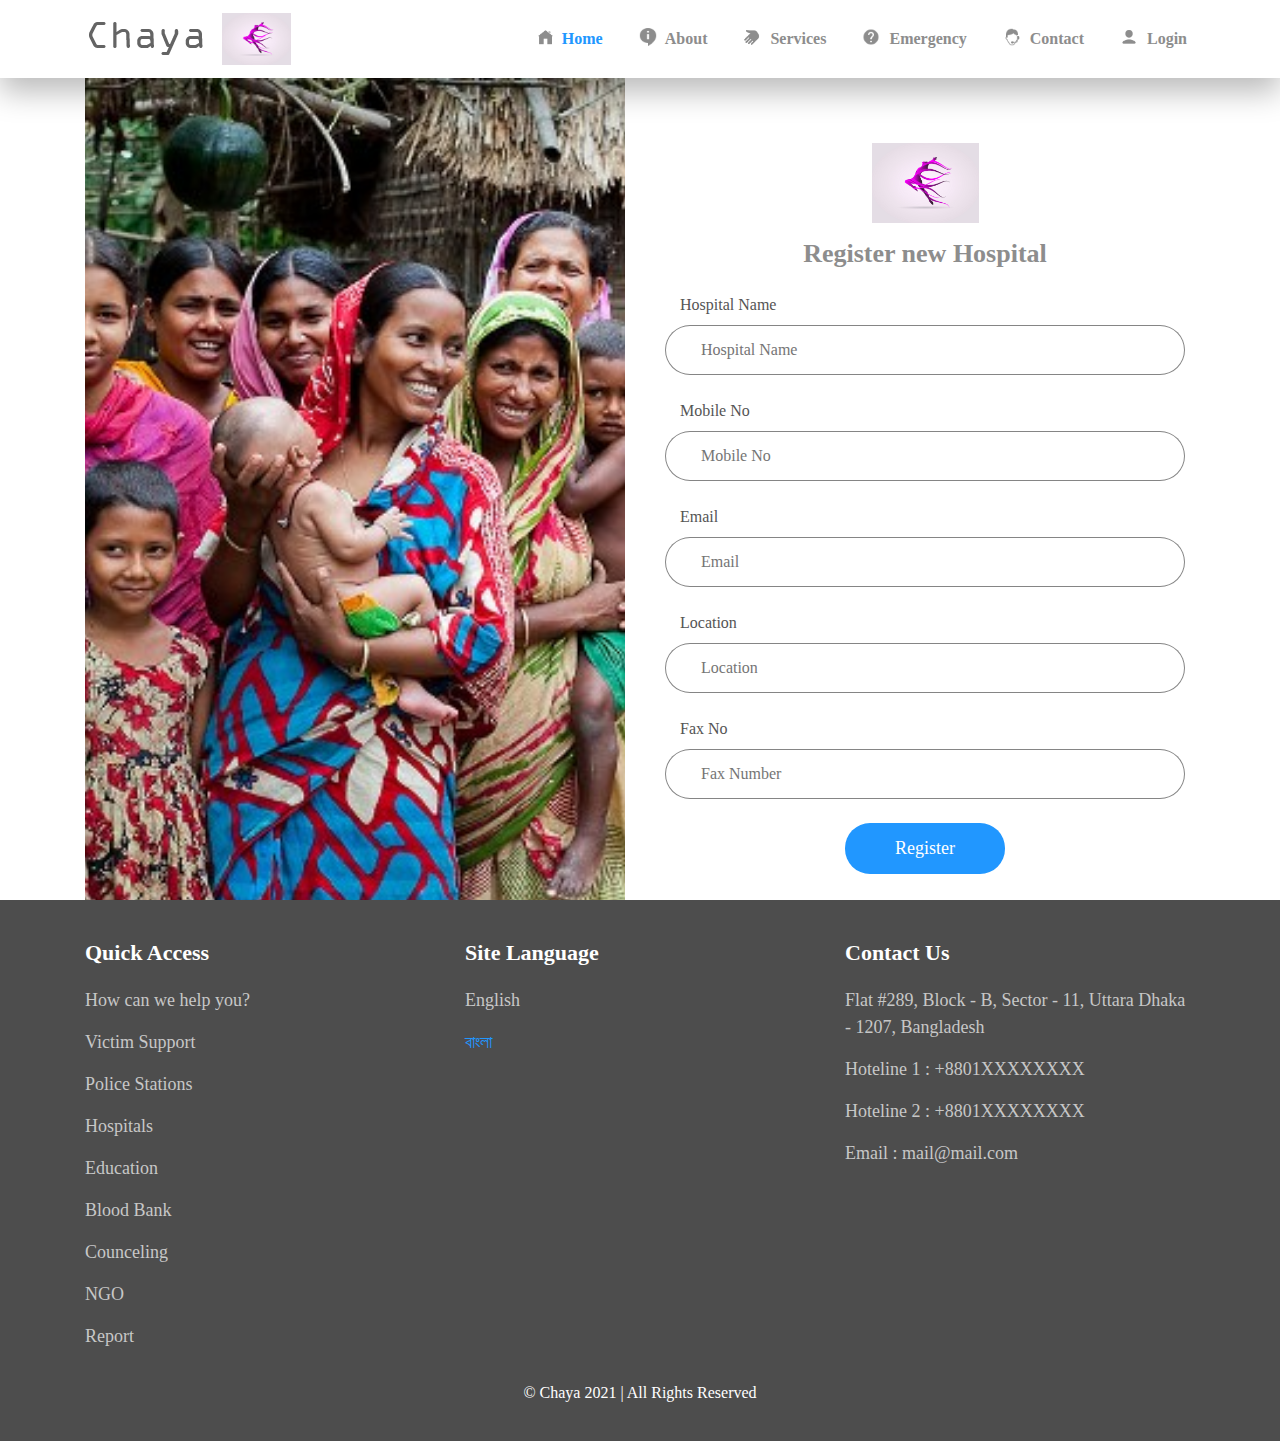
<file: hospitals.html>
<!DOCTYPE html>
<html lang="en">

<head>
    <meta charset="UTF-8">
    <meta name="viewport" content="width=device-width, initial-scale=1.0">
    <title>Chaya</title>
    <link rel="stylesheet" href="css/bootstrap.min.css">
    <link rel="stylesheet" href="css/style.css">
</head>

<body>
    <!-- Header Section -->
    <header>
        <nav class="navbar navbar-expand-lg navbar-light bg-white nav-shadow" id="nav">
            <div class="container">
                <a class="navbar-brand" href="/"><img src="img/logo.png" alt="Chaya Logo"></a>
                <button class="navbar-toggler" type="button" data-toggle="collapse" data-target="#navbarSupportedContent" aria-controls="navbarSupportedContent" aria-expanded="false" aria-label="Toggle navigation">
              <span class="navbar-toggler-icon"></span>
            </button>

                <div class="collapse navbar-collapse" id="navbarSupportedContent">
                    <ul class="navbar-nav ml-auto">
                        <li class="nav-item">
                            <a class="nav-link active" href="#"><span><img src="img/home_icon.png" alt=""></span> Home</a>
                        </li>
                        <li class="nav-item">
                            <a class="nav-link" href="#"><span><img src="img/icons8_about_24px.png" alt=""></span> About</a>
                        </li>
                        <li class="nav-item">
                            <a class="nav-link" href="#"><span><img src="img/icons8_helping_hand_30px.png" alt=""></span> Services</a>
                        </li>
                        <li class="nav-item">
                            <a class="nav-link" href="#"><span><img src="img/icons8_help_24px.png" alt=""></span> Emergency</a>
                        </li>
                        <li class="nav-item">
                            <a class="nav-link" href="#"><span><img src="img/icons8_online_support_50px.png" alt=""></span> Contact</a>
                        </li>
                        <li class="nav-item">
                            <a class="nav-link" href="login.html"><span><img src="img/icons8_user_30px_2.png" alt=""></span> Login</a>
                        </li>
                    </ul>
                </div>
            </div>
        </nav>
    </header>
    <!-- End -->

    <!-- Login Area -->
    <section>
        <div class="container">
            <div class="row justify-content-center">
                <div class="col-md-6 side-image-2 d-none d-md-block">
                    <img src="img/acheivement.jpg" alt="Login">
                </div>
                <div class="col-md-6">
                    <div class="login-box">
                        <div class="title">
                            <img src="img/favicon.png" alt="Logo">
                            <h3>Register new Hospital</h3>
                        </div>
                        <form action="hospitals.php" method="POST" class="form-1">
                            <div class="row mt-4 form-group">
                                <div class="col-12">
                                    <label>Hospital Name</label>
                                    <input type="text" placeholder="Hospital Name" name="name">
                                </div>
                            </div>
                            <div class="row mt-4 form-group">
                                <div class="col-12">
                                    <label>Mobile No</label>
                                    <input type="text" placeholder="Mobile No" name="mobile">
                                </div>
                            </div>

                            <div class="row mt-4 form-group">
                                <div class="col-12">
                                    <label>Email</label>
                                    <input type="email" placeholder="Email" name="email">
                                </div>
                            </div>

                            <div class="row mt-4 form-group">
                                <div class="col-12">
                                    <label>Location</label>
                                    <input type="text" placeholder="Location" name="location">
                                </div>
                            </div>
                            <div class="row mt-4 form-group">
                                <div class="col-12">
                                    <label>Fax No</label>
                                    <input type="tel" placeholder="Fax Number" name="fax">
                                </div>
                            </div>
                            <div class="row mt-4 form-group">
                                <div class="col-12 text-center">
                                    <button type="submit" class="btn-2">Register</button>
                                </div>
                            </div>
                        </form>
                    </div>
                </div>
            </div>
        </div>
    </section>
    <!-- End -->



    <!-- Footer -->
    <footer>
        <div class="container">
            <div class="row">
                <div class="col-md-4 col-sm-4 col-6">
                    <h4 class="footer-title">Quick Access</h4>
                    <div class="footer-content">
                        <ul>
                            <li><a href="#">How can we help you?</a></li>
                            <li><a href="#">Victim Support</a></li>
                            <li><a href="#">Police Stations</a></li>
                            <li><a href="#">Hospitals</a></li>
                            <li><a href="#">Education</a></li>
                            <li><a href="#">Blood Bank</a></li>
                            <li><a href="#">Counceling</a></li>
                            <li><a href="#">NGO</a></li>
                            <li><a href="#">Report</a></li>
                        </ul>
                    </div>
                </div>
                <div class="col-md-4 col-sm-4 col-6">
                    <h4 class="footer-title">Site Language</h4>
                    <div class="footer-content">
                        <ul>
                            <li><a href="#">English</a></li>
                            <li><a class="active" href="#">বাংলা</a></li>
                        </ul>
                    </div>
                </div>

                <div class="col-md-4 col-sm-4 col-6">
                    <h4 class="footer-title">Contact Us</h4>
                    <div class="footer-content">
                        <ul>
                            <li>Flat #289, Block - B, Sector - 11, Uttara Dhaka - 1207, Bangladesh</li>
                            <li>Hoteline 1 : <a href="tel:+8801XXXXXXXX">+8801XXXXXXXX</a></li>
                            <li>Hoteline 2 : <a href="tel:+8801XXXXXXXX">+8801XXXXXXXX</a></li>
                            <li>Email : <a href="mailto:mail@mail.com">mail@mail.com</a></li>
                        </ul>
                    </div>
                </div>
            </div>
            <div class="copyright">
                <p>© Chaya 2021 | All Rights Reserved</p>
            </div>
        </div>
    </footer>
    <!-- End -->






    <script src="js/jquery3.5.1.js"></script>
    <script src="js/bootstrap.min.js"></script>
    <script src="js/main.js"></script>
</body>

</html>
</file>
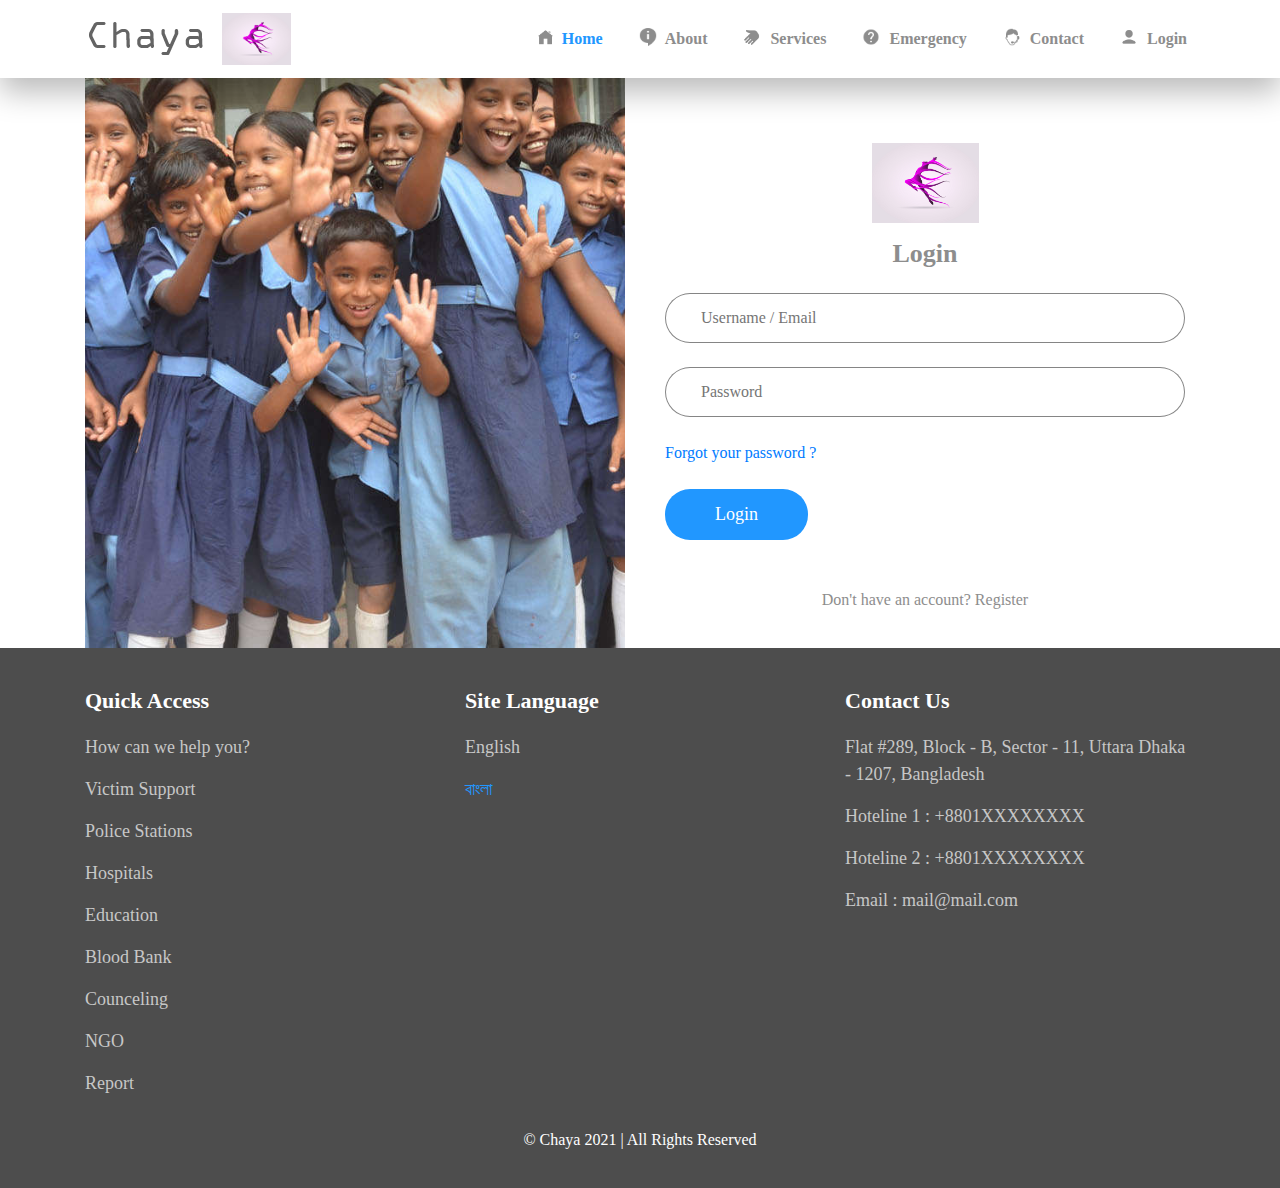
<file: login.html>
<!DOCTYPE html>
<html lang="en">

<head>
    <meta charset="UTF-8">
    <meta name="viewport" content="width=device-width, initial-scale=1.0">
    <title>Chaya</title>
    <link rel="stylesheet" href="css/bootstrap.min.css">
    <link rel="stylesheet" href="css/style.css">
</head>

<body>
    <!-- Header Section -->
    <header>
        <nav class="navbar navbar-expand-lg navbar-light bg-white nav-shadow" id="nav">
            <div class="container">
                <a class="navbar-brand" href="/"><img src="img/logo.png" alt="Chaya Logo"></a>
                <button class="navbar-toggler" type="button" data-toggle="collapse" data-target="#navbarSupportedContent" aria-controls="navbarSupportedContent" aria-expanded="false" aria-label="Toggle navigation">
              <span class="navbar-toggler-icon"></span>
            </button>

                <div class="collapse navbar-collapse" id="navbarSupportedContent">
                    <ul class="navbar-nav ml-auto">
                        <li class="nav-item">
                            <a class="nav-link active" href="#"><span><img src="img/home_icon.png" alt=""></span> Home</a>
                        </li>
                        <li class="nav-item">
                            <a class="nav-link" href="#"><span><img src="img/icons8_about_24px.png" alt=""></span> About</a>
                        </li>
                        <li class="nav-item">
                            <a class="nav-link" href="#"><span><img src="img/icons8_helping_hand_30px.png" alt=""></span> Services</a>
                        </li>
                        <li class="nav-item">
                            <a class="nav-link" href="#"><span><img src="img/icons8_help_24px.png" alt=""></span> Emergency</a>
                        </li>
                        <li class="nav-item">
                            <a class="nav-link" href="#"><span><img src="img/icons8_online_support_50px.png" alt=""></span> Contact</a>
                        </li>
                        <li class="nav-item">
                            <a class="nav-link" href="login.html"><span><img src="img/icons8_user_30px_2.png" alt=""></span> Login</a>
                        </li>
                    </ul>
                </div>
            </div>
        </nav>
    </header>
    <!-- End -->

    <!-- Login Area -->
    <section>
        <div class="container">
            <div class="row justify-content-center">
                <div class="col-md-6 side-image d-none d-md-block">
                    <img src="img/childrenRight.jpg" alt="Login">
                </div>
                <div class="col-md-6">
                    <div class="login-box">
                        <div class="title">
                            <img src="img/favicon.png" alt="Logo">
                            <h3>Login</h3>
                        </div>
                        <form action="loginConnect.php" method="POST" class="form-1">
                            <div class="row mt-4 form-group">
                                <div class="col-12">
                                    <input type="email" placeholder="Username / Email" name="email">
                                </div>
                            </div>
                            <div class="row mt-4 form-group">
                                <div class="col-12">
                                    <input type="password" placeholder="Password" name="pass">
                                </div>
                            </div>
                            <div class="row mt-4 form-group">
                                <div class="col-12">
                                    <a href="#">Forgot your password ?</a>
                                </div>
                            </div>
                            <div class="row mt-4 form-group">
                                <div class="col-12">
                                    <button type="submit" class="btn-2">Login</button>
                                </div>
                            </div>
                        </form>
                        <div class="mt-5 text-center">
                            <a class="register-text" href="registration.html">Don't have an account? Register</a>
                        </div>
                    </div>
                </div>
            </div>
        </div>

        
    </section>
    <!-- End -->



    <!-- Footer -->
    <footer>
        <div class="container">
            <div class="row">
                <div class="col-md-4 col-sm-4 col-6">
                    <h4 class="footer-title">Quick Access</h4>
                    <div class="footer-content">
                        <ul>
                            <li><a href="#">How can we help you?</a></li>
                            <li><a href="#">Victim Support</a></li>
                            <li><a href="#">Police Stations</a></li>
                            <li><a href="#">Hospitals</a></li>
                            <li><a href="#">Education</a></li>
                            <li><a href="#">Blood Bank</a></li>
                            <li><a href="#">Counceling</a></li>
                            <li><a href="#">NGO</a></li>
                            <li><a href="#">Report</a></li>
                        </ul>
                    </div>
                </div>
                <div class="col-md-4 col-sm-4 col-6">
                    <h4 class="footer-title">Site Language</h4>
                    <div class="footer-content">
                        <ul>
                            <li><a href="#">English</a></li>
                            <li><a class="active" href="#">বাংলা</a></li>
                        </ul>
                    </div>
                </div>

                <div class="col-md-4 col-sm-4 col-6">
                    <h4 class="footer-title">Contact Us</h4>
                    <div class="footer-content">
                        <ul>
                            <li>Flat #289, Block - B, Sector - 11, Uttara Dhaka - 1207, Bangladesh</li>
                            <li>Hoteline 1 : <a href="tel:+8801XXXXXXXX">+8801XXXXXXXX</a></li>
                            <li>Hoteline 2 : <a href="tel:+8801XXXXXXXX">+8801XXXXXXXX</a></li>
                            <li>Email : <a href="mailto:mail@mail.com">mail@mail.com</a></li>
                        </ul>
                    </div>
                </div>
            </div>
            <div class="copyright">
                <p>© Chaya 2021 | All Rights Reserved</p>
            </div>
        </div>
    </footer>
    <!-- End -->






    <script src="js/jquery3.5.1.js"></script>
    <script src="js/bootstrap.min.js"></script>
    <script src="js/main.js"></script>
</body>

</html>
</file>
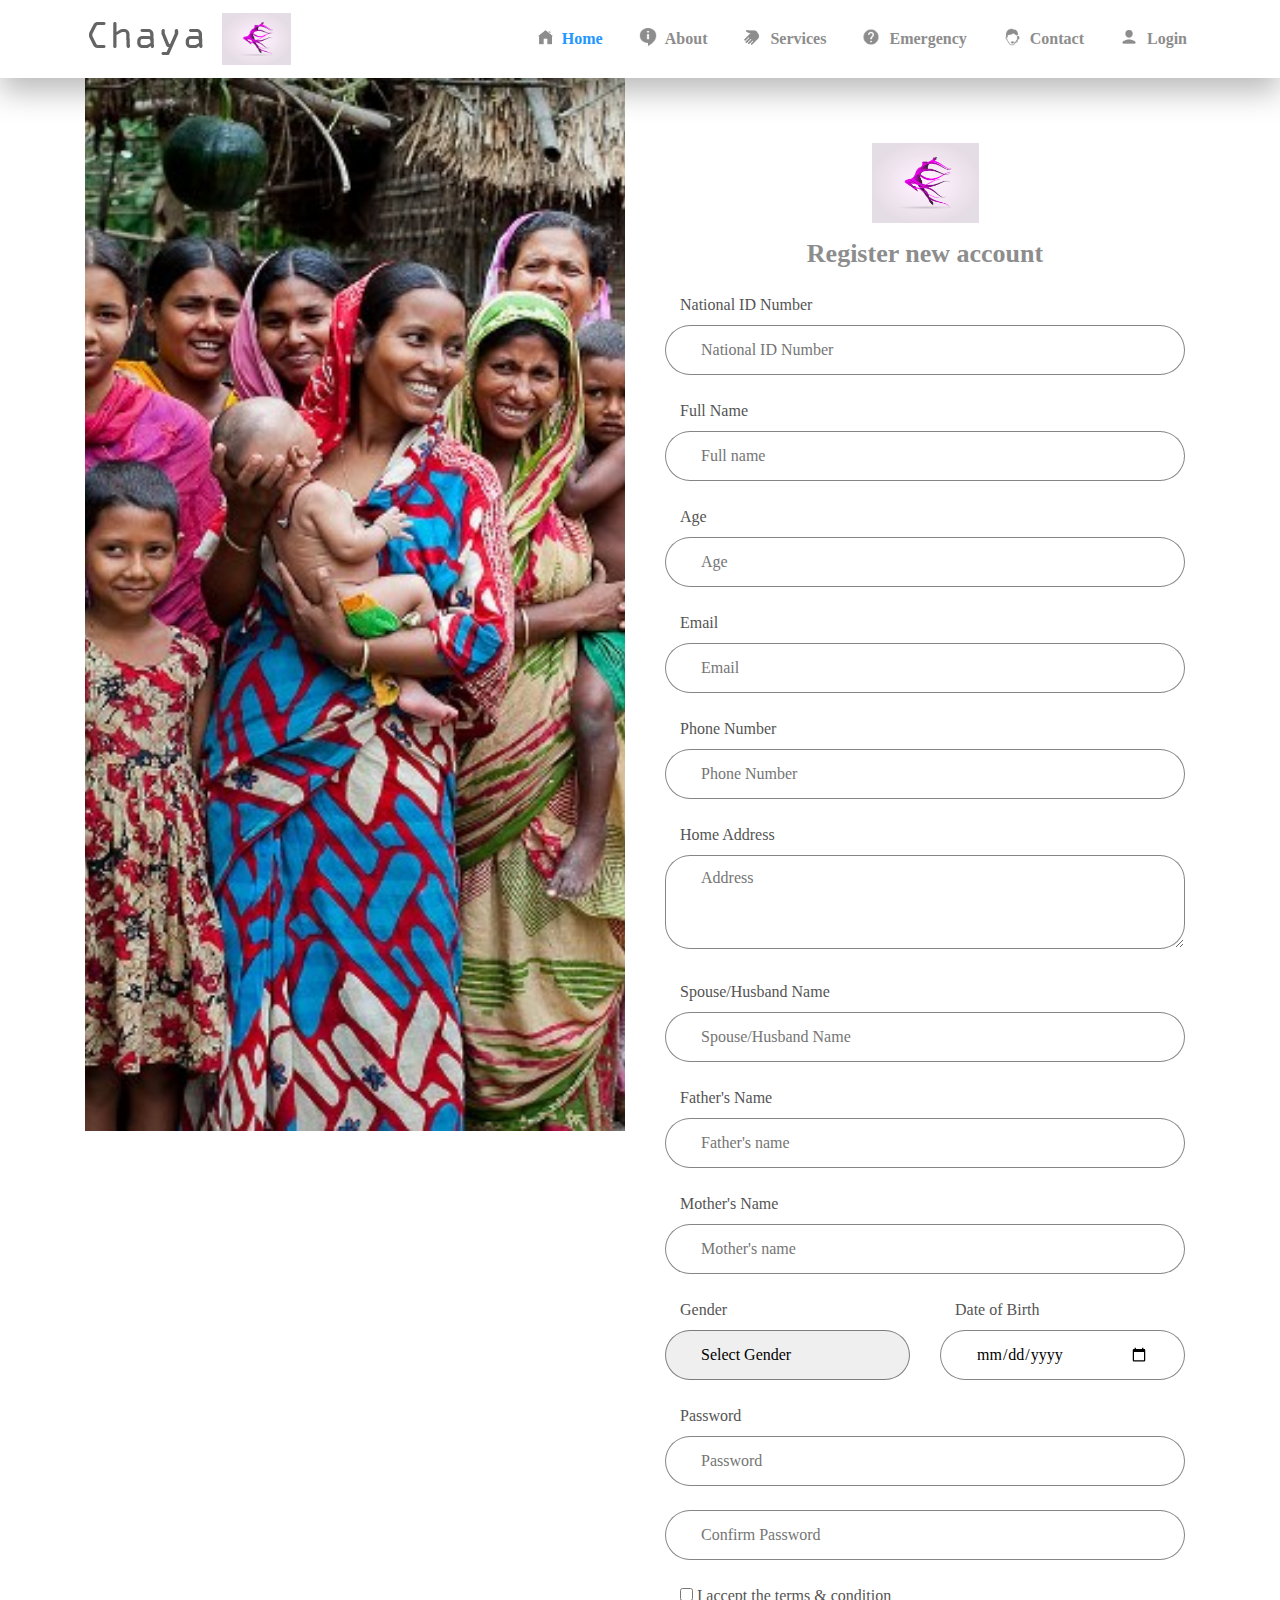
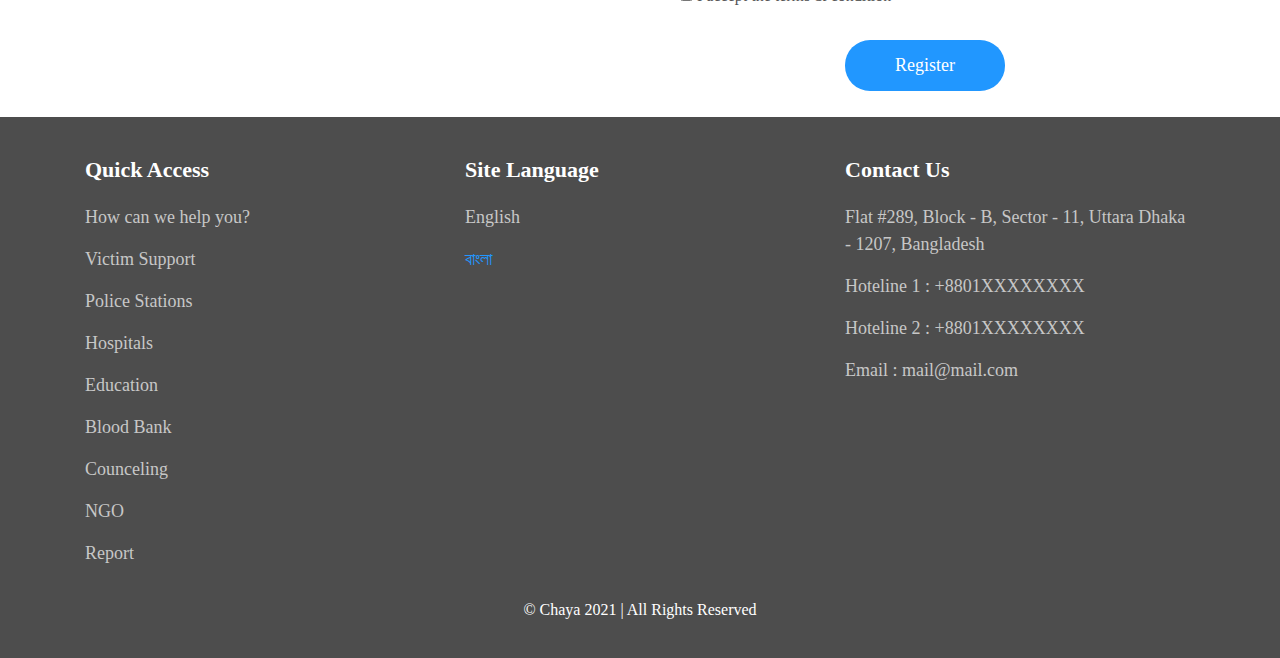
<file: registration.html>
<!DOCTYPE html>
<html lang="en">

<head>
    <meta charset="UTF-8">
    <meta name="viewport" content="width=device-width, initial-scale=1.0">
    <title>Chaya</title>
    <link rel="stylesheet" href="css/bootstrap.min.css">
    <link rel="stylesheet" href="css/style.css">
</head>

<body>
    <!-- Header Section -->
    <header>
        <nav class="navbar navbar-expand-lg navbar-light bg-white nav-shadow" id="nav">
            <div class="container">
                <a class="navbar-brand" href="/"><img src="img/logo.png" alt="Chaya Logo"></a>
                <button class="navbar-toggler" type="button" data-toggle="collapse" data-target="#navbarSupportedContent" aria-controls="navbarSupportedContent" aria-expanded="false" aria-label="Toggle navigation">
              <span class="navbar-toggler-icon"></span>
            </button>

                <div class="collapse navbar-collapse" id="navbarSupportedContent">
                    <ul class="navbar-nav ml-auto">
                        <li class="nav-item">
                            <a class="nav-link active" href="#"><span><img src="img/home_icon.png" alt=""></span> Home</a>
                        </li>
                        <li class="nav-item">
                            <a class="nav-link" href="#"><span><img src="img/icons8_about_24px.png" alt=""></span> About</a>
                        </li>
                        <li class="nav-item">
                            <a class="nav-link" href="#"><span><img src="img/icons8_helping_hand_30px.png" alt=""></span> Services</a>
                        </li>
                        <li class="nav-item">
                            <a class="nav-link" href="#"><span><img src="img/icons8_help_24px.png" alt=""></span> Emergency</a>
                        </li>
                        <li class="nav-item">
                            <a class="nav-link" href="#"><span><img src="img/icons8_online_support_50px.png" alt=""></span> Contact</a>
                        </li>
                        <li class="nav-item">
                            <a class="nav-link" href="login.html"><span><img src="img/icons8_user_30px_2.png" alt=""></span> Login</a>
                        </li>
                    </ul>
                </div>
            </div>
        </nav>
    </header>
    <!-- End -->

    <!-- Login Area -->
    <section>
        <div class="container">
            <div class="row justify-content-center">
                <div class="col-md-6 side-image-2 d-none d-md-block">
                    <img src="img/acheivement.jpg" alt="Login">
                </div>
                <div class="col-md-6">
                    <div class="login-box">
                        <div class="title">
                            <img src="img/favicon.png" alt="Logo">
                            <h3>Register new account</h3>
                        </div>
                        <form action="registrationConnect.php" method="POST" class="form-1">
                            <div class="row mt-4 form-group">
                                <div class="col-12">
                                    <label>National ID Number</label>
                                    <input type="text" placeholder="National ID Number" name="nid">
                                </div>
                            </div>
                            <div class="row mt-4 form-group">
                                <div class="col-12">
                                    <label>Full Name</label>
                                    <input type="text" placeholder="Full name" name="fullname">
                                </div>
                            </div>

                            <div class="row mt-4 form-group">
                                <div class="col-12">
                                    <label>Age</label>
                                    <input type="text" placeholder="Age" name="age">
                                </div>
                            </div>

                            <div class="row mt-4 form-group">
                                <div class="col-12">
                                    <label>Email</label>
                                    <input type="email" placeholder="Email" name="email">
                                </div>
                            </div>
                            <div class="row mt-4 form-group">
                                <div class="col-12">
                                    <label>Phone Number</label>
                                    <input type="tel" placeholder="Phone Number" name="phone">
                                </div>
                            </div>
                            <div class="row mt-4 form-group">
                                <div class="col-12">
                                    <label>Home Address</label>
                                    <textarea name="address" rows="3" placeholder="Address"></textarea>
                                </div>
                            </div>

                            <div class="row mt-4 form-group">
                                <div class="col-12">
                                    <label>Spouse/Husband Name</label>
                                    <input type="text" placeholder="Spouse/Husband Name" name="spouseName">
                                </div>
                            </div>

                            <div class="row mt-4 form-group">
                                <div class="col-12">
                                    <label>Father's Name</label>
                                    <input type="text" placeholder="Father's name" name="fathersName">
                                </div>
                            </div>

                            <div class="row mt-4 form-group">
                                <div class="col-12">
                                    <label>Mother's Name</label>
                                    <input type="text" placeholder="Mother's name" name="mothersName">
                                </div>
                            </div>

                            <div class="row mt-4 form-group">
                                <div class="col-6">
                                    <label>Gender</label>
                                    <select name="gender">
                                        <option value="" hidden>Select Gender</option>
                                        <option value="Male">Male</option>
                                        <option value="Female">Female</option>
                                        <option value="Other">Other</option>
                                    </select>
                                </div>
                                <div class="col-6">
                                    <label>Date of Birth</label>
                                    <input type="date" name="birthdate" placeholder="Date of birth">
                                </div>
                            </div>
                            <div class="row mt-4 form-group">
                                <div class="col-12">
                                    <label>Password</label>
                                    <input type="password" placeholder="Password" name="pass">
                                </div>
                            </div>
                            <div class="row mt-4 form-group">
                                <div class="col-12">
                                    <input type="password" placeholder="Confirm Password" name="passconfirm">
                                </div>
                            </div>
                            <div class="row mt-4 form-group">
                                <div class="col-12">
                                    <label><input type="checkbox" name="accept"> I accept the terms & condition</label>
                                </div>
                            </div>
                            <div class="row mt-4 form-group">
                                <div class="col-12 text-center">
                                    <button type="submit" class="btn-2">Register</button>
                                </div>
                            </div>
                        </form>
                    </div>
                </div>
            </div>
        </div>
    </section>
    <!-- End -->



    <!-- Footer -->
    <footer>
        <div class="container">
            <div class="row">
                <div class="col-md-4 col-sm-4 col-6">
                    <h4 class="footer-title">Quick Access</h4>
                    <div class="footer-content">
                        <ul>
                            <li><a href="#">How can we help you?</a></li>
                            <li><a href="#">Victim Support</a></li>
                            <li><a href="#">Police Stations</a></li>
                            <li><a href="#">Hospitals</a></li>
                            <li><a href="#">Education</a></li>
                            <li><a href="#">Blood Bank</a></li>
                            <li><a href="#">Counceling</a></li>
                            <li><a href="#">NGO</a></li>
                            <li><a href="#">Report</a></li>
                        </ul>
                    </div>
                </div>
                <div class="col-md-4 col-sm-4 col-6">
                    <h4 class="footer-title">Site Language</h4>
                    <div class="footer-content">
                        <ul>
                            <li><a href="#">English</a></li>
                            <li><a class="active" href="#">বাংলা</a></li>
                        </ul>
                    </div>
                </div>

                <div class="col-md-4 col-sm-4 col-6">
                    <h4 class="footer-title">Contact Us</h4>
                    <div class="footer-content">
                        <ul>
                            <li>Flat #289, Block - B, Sector - 11, Uttara Dhaka - 1207, Bangladesh</li>
                            <li>Hoteline 1 : <a href="tel:+8801XXXXXXXX">+8801XXXXXXXX</a></li>
                            <li>Hoteline 2 : <a href="tel:+8801XXXXXXXX">+8801XXXXXXXX</a></li>
                            <li>Email : <a href="mailto:mail@mail.com">mail@mail.com</a></li>
                        </ul>
                    </div>
                </div>
            </div>
            <div class="copyright">
                <p>© Chaya 2021 | All Rights Reserved</p>
            </div>
        </div>
    </footer>
    <!-- End -->






    <script src="js/jquery3.5.1.js"></script>
    <script src="js/bootstrap.min.js"></script>
    <script src="js/main.js"></script>
</body>

</html>
</file>
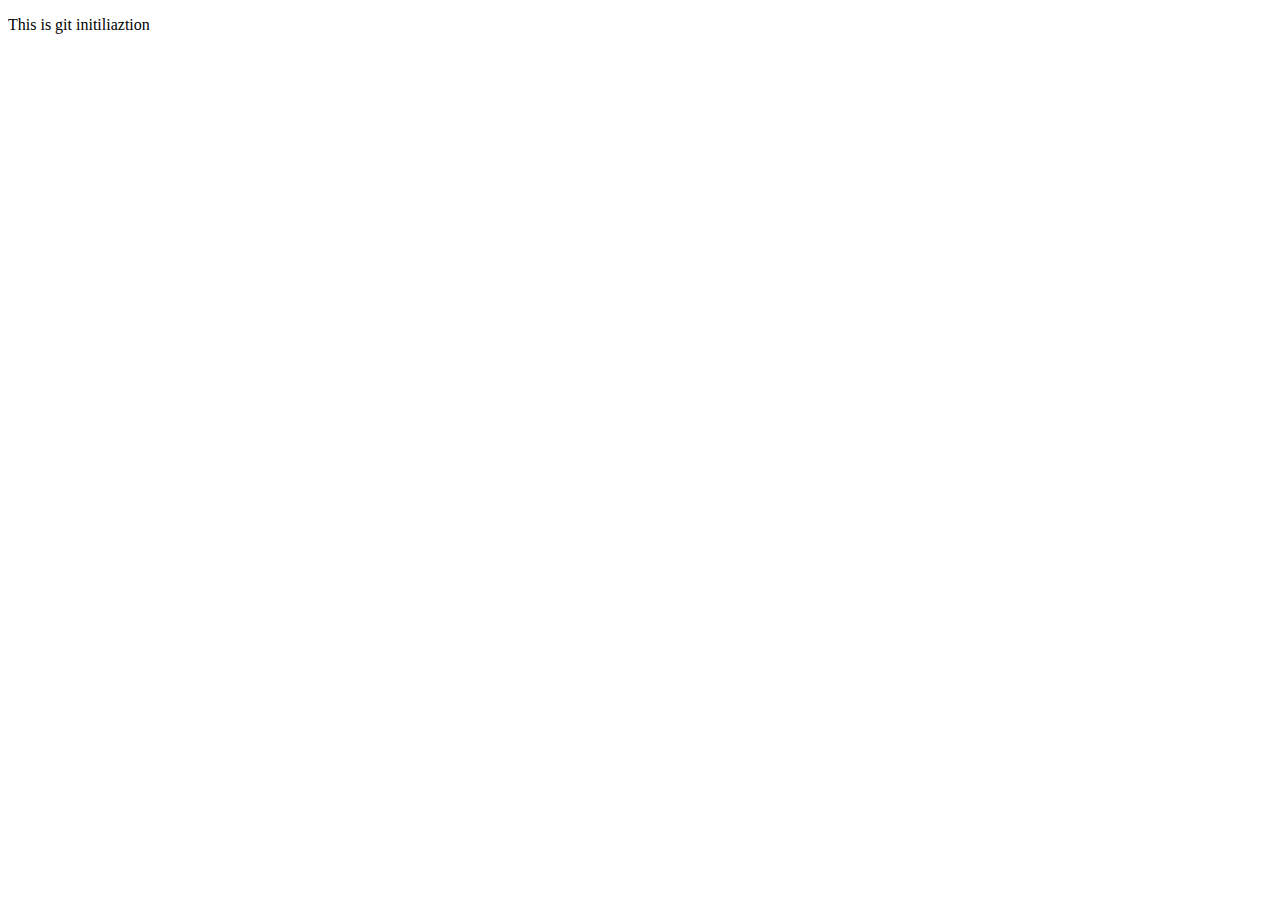
<file: Test.html>
<!DOCTYPE html>
<html lang="en">
<head>
    <meta charset="UTF-8">
    <meta name="viewport" content="width=device-width, initial-scale=1.0">
    <title>Document</title>
</head>
<body>
    <p>This is git initiliaztion </p>
</body>
</html>
</file>
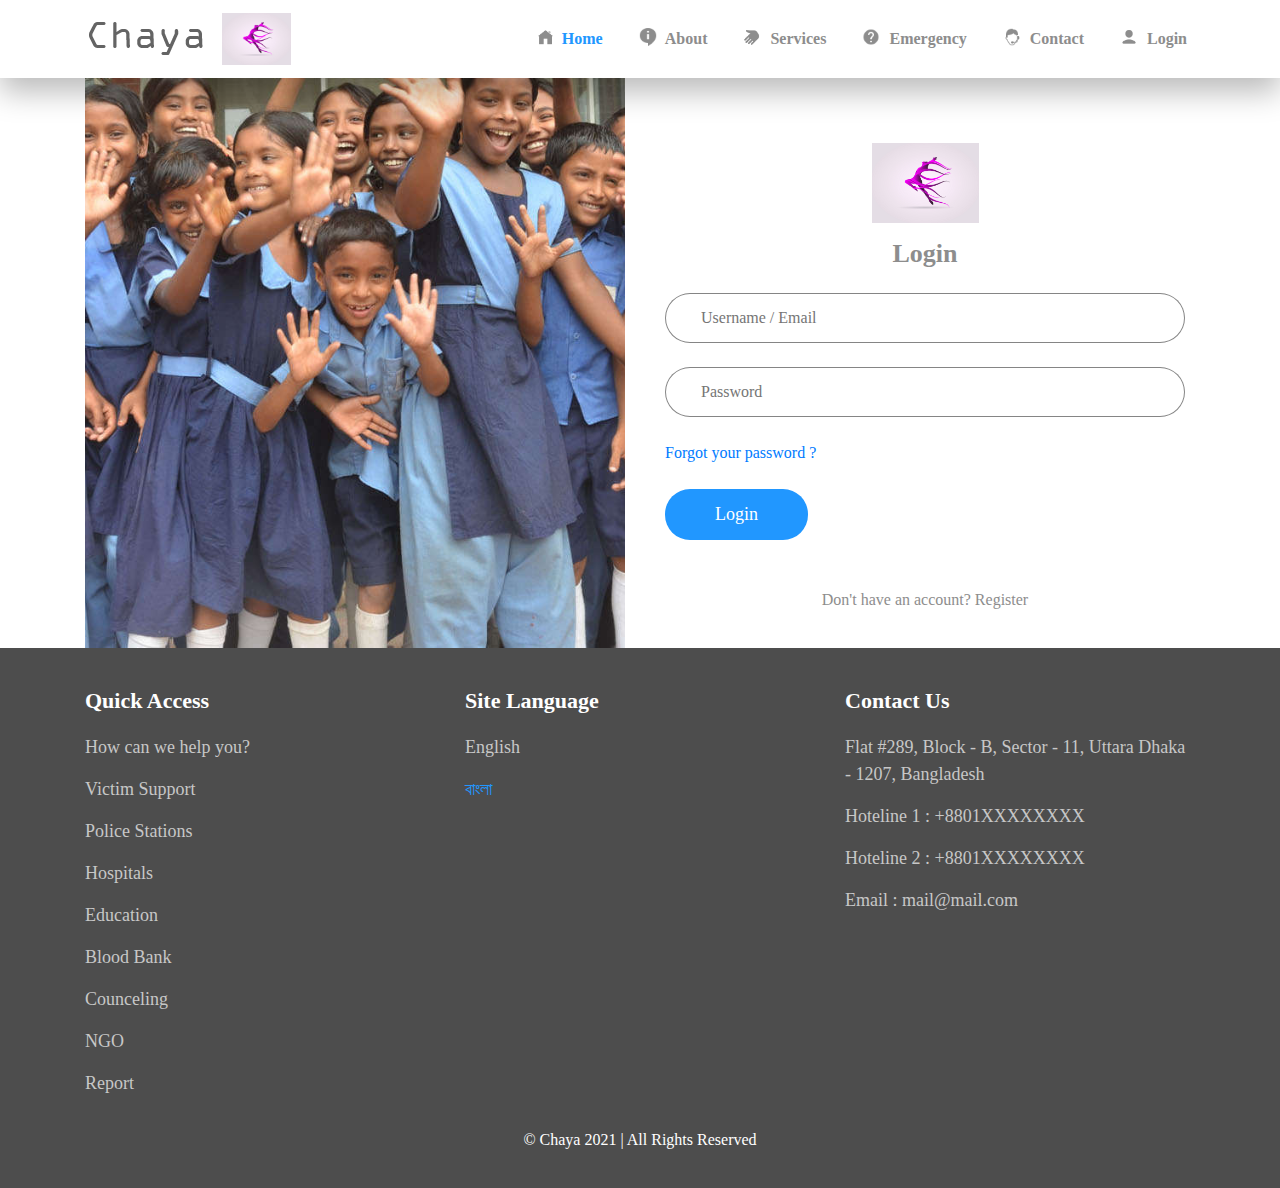
<file: website/final/main/login.html>
<!DOCTYPE html>
<html lang="en">

<head>
    <meta charset="UTF-8">
    <meta name="viewport" content="width=device-width, initial-scale=1.0">
    <title>Chaya</title>
    <link rel="stylesheet" href="css/bootstrap.min.css">
    <link rel="stylesheet" href="css/style.css">
</head>

<body>
    <!-- Header Section -->
    <header>
        <nav class="navbar navbar-expand-lg navbar-light bg-white nav-shadow" id="nav">
            <div class="container">
                <a class="navbar-brand" href="/"><img src="img/logo.png" alt="Chaya Logo"></a>
                <button class="navbar-toggler" type="button" data-toggle="collapse" data-target="#navbarSupportedContent" aria-controls="navbarSupportedContent" aria-expanded="false" aria-label="Toggle navigation">
              <span class="navbar-toggler-icon"></span>
            </button>

                <div class="collapse navbar-collapse" id="navbarSupportedContent">
                    <ul class="navbar-nav ml-auto">
                        <li class="nav-item">
                            <a class="nav-link active" href="#"><span><img src="img/home_icon.png" alt=""></span> Home</a>
                        </li>
                        <li class="nav-item">
                            <a class="nav-link" href="#"><span><img src="img/icons8_about_24px.png" alt=""></span> About</a>
                        </li>
                        <li class="nav-item">
                            <a class="nav-link" href="#"><span><img src="img/icons8_helping_hand_30px.png" alt=""></span> Services</a>
                        </li>
                        <li class="nav-item">
                            <a class="nav-link" href="#"><span><img src="img/icons8_help_24px.png" alt=""></span> Emergency</a>
                        </li>
                        <li class="nav-item">
                            <a class="nav-link" href="#"><span><img src="img/icons8_online_support_50px.png" alt=""></span> Contact</a>
                        </li>
                        <li class="nav-item">
                            <a class="nav-link" href="login.html"><span><img src="img/icons8_user_30px_2.png" alt=""></span> Login</a>
                        </li>
                    </ul>
                </div>
            </div>
        </nav>
    </header>
    <!-- End -->

    <!-- Login Area -->
    <section>
        <div class="container">
            <div class="row justify-content-center">
                <div class="col-md-6 side-image d-none d-md-block">
                    <img src="img/childrenRight.jpg" alt="Login">
                </div>
                <div class="col-md-6">
                    <div class="login-box">
                        <div class="title">
                            <img src="img/favicon.png" alt="Logo">
                            <h3>Login</h3>
                        </div>
                        <form action="#" method="POST" class="form-1">
                            <div class="row mt-4 form-group">
                                <div class="col-12">
                                    <input type="email" placeholder="Username / Email" name="email">
                                </div>
                            </div>
                            <div class="row mt-4 form-group">
                                <div class="col-12">
                                    <input type="password" placeholder="Password" name="pass">
                                </div>
                            </div>
                            <div class="row mt-4 form-group">
                                <div class="col-12">
                                    <a href="#">Forgot your password ?</a>
                                </div>
                            </div>
                            <div class="row mt-4 form-group">
                                <div class="col-12">
                                    <button type="submit" class="btn-2">Login</button>
                                </div>
                            </div>
                        </form>
                        <div class="mt-5 text-center">
                            <a class="register-text" href="registration.html">Don't have an account? Register</a>
                        </div>
                    </div>
                </div>
            </div>
        </div>
    </section>
    <!-- End -->



    <!-- Footer -->
    <footer>
        <div class="container">
            <div class="row">
                <div class="col-md-4 col-sm-4 col-6">
                    <h4 class="footer-title">Quick Access</h4>
                    <div class="footer-content">
                        <ul>
                            <li><a href="#">How can we help you?</a></li>
                            <li><a href="#">Victim Support</a></li>
                            <li><a href="#">Police Stations</a></li>
                            <li><a href="#">Hospitals</a></li>
                            <li><a href="#">Education</a></li>
                            <li><a href="#">Blood Bank</a></li>
                            <li><a href="#">Counceling</a></li>
                            <li><a href="#">NGO</a></li>
                            <li><a href="#">Report</a></li>
                        </ul>
                    </div>
                </div>
                <div class="col-md-4 col-sm-4 col-6">
                    <h4 class="footer-title">Site Language</h4>
                    <div class="footer-content">
                        <ul>
                            <li><a href="#">English</a></li>
                            <li><a class="active" href="#">বাংলা</a></li>
                        </ul>
                    </div>
                </div>

                <div class="col-md-4 col-sm-4 col-6">
                    <h4 class="footer-title">Contact Us</h4>
                    <div class="footer-content">
                        <ul>
                            <li>Flat #289, Block - B, Sector - 11, Uttara Dhaka - 1207, Bangladesh</li>
                            <li>Hoteline 1 : <a href="tel:+8801XXXXXXXX">+8801XXXXXXXX</a></li>
                            <li>Hoteline 2 : <a href="tel:+8801XXXXXXXX">+8801XXXXXXXX</a></li>
                            <li>Email : <a href="mailto:mail@mail.com">mail@mail.com</a></li>
                        </ul>
                    </div>
                </div>
            </div>
            <div class="copyright">
                <p>© Chaya 2021 | All Rights Reserved</p>
            </div>
        </div>
    </footer>
    <!-- End -->






    <script src="js/jquery3.5.1.js"></script>
    <script src="js/bootstrap.min.js"></script>
    <script src="js/main.js"></script>
</body>

</html>
</file>
<file: css/style.css>
:root {
    --Lightgray: #8D8D8D;
    --LightBlue: #2197FF;
}

html {
    scroll-behavior: smooth;
}

body {
    font-family: 'Segoe UI';
    background-color: white;
}

.nav-link {
    color: var(--Lightgray) !important;
    font-size: 16px;
    font-weight: 600;
    margin-left: 25px;
}

.nav-link span {
    position: relative;
    top: -3px;
    right: 5px;
}

.navbar {
    transition: position linear 0.5s;
}

.nav-item .active {
    color: var(--LightBlue) !important;
}

.nav-shadow {
    box-shadow: 0 14px 30px rgba(0, 0, 0, 0.27);
}

.carousel-inner {
    height: 500px !important;
}

.carousel-inner img {
    height: 500px;
    object-fit: cover;
}

.carousel-indicators li {
    width: 15px !important;
    height: 15px !important;
    border-radius: 50%;
    background-color: white;
    cursor: pointer;
}

.carousel-indicators li.active {
    background-color: var(--LightBlue);
}

.section-title {
    margin-top: 29px;
}

.section-title h3 {
    font-size: 35px;
    font-weight: bold;
    text-align: center;
}

.section-title .border {
    width: 100%;
    height: 5px;
    background-color: var(--LightBlue);
    margin-top: 15px;
}

.section-content {
    margin-top: 20px;
    padding: 10px 0 30px 0;
}

.about-text {
    font-size: 18px;
    color: #545454;
    text-align: center;
    max-width: 100%;
}

.section-content a {
    text-decoration: none;
}

.btn-1 {
    border: 2px solid var(--LightBlue);
    padding: 8px 40px;
    border-radius: 5px;
    transition: all 0.4s ease-in-out;
    color: var(--LightBlue);
    font-size: 16px;
    font-weight: 600;
}

.btn-1:hover {
    background-color: var(--LightBlue);
    color: white;
}

.service-image {
    width: 100%;
    height: 145px;
    overflow: hidden;
    cursor: pointer;
    position: relative;
}

.service-image img {
    width: 100%;
    height: 100%;
    object-fit: cover;
    transition: 2s all;
}

.service-image:hover>img {
    transform: scale(2);
}

.service-image .overlay {
    position: absolute;
    width: 100%;
    height: 100%;
    background-color: rgba(0, 0, 0, 0.60);
    z-index: 1;
}

.service-image .service-name {
    position: absolute;
    top: 50%;
    left: 50%;
    transform: translate(-50%, -50%);
    -moz-transform: translate(-50%, -50%);
    -webkit-transform: translate(-50%, -50%);
    -o-transform: translate(-50%, -50%);
    -ms-transform: translate(-50%, -50%);
    font-size: 18px;
    font-weight: 600;
    color: white;
    z-index: 2;
}

.service-name a {
    display: block;
    color: white;
}

.text-light-black {
    color: var(--Lightgray) !important;
}

.emergency-banner {
    width: 100%;
    height: auto;
    margin: 0 auto;
}

.address p {
    font-size: 22px;
    font-weight: 600;
    color: var(--Lightgray);
    max-width: 378px;
    margin: 10px auto;
}

.phone {
    margin-top: 25px;
}

.phone .number {
    font-size: 22px;
    font-weight: 600;
    color: var(--Lightgray);
    max-width: 378px;
    margin: 10px auto;
}

footer {
    width: 100%;
    background-color: #4D4D4D;
    padding: 40px 0 20px 0;
}

.footer-title {
    font-size: 22px;
    color: white;
    font-weight: 600;
}

.footer-content {
    margin-top: 20px;
}

.footer-content ul {
    list-style: none;
    padding: 0;
}

.footer-content ul>li {
    margin-top: 15px;
    color: #C7C7C7;
    font-size: 18px;
    font-weight: 400;
}

.footer-content ul>li>a {
    text-decoration: none;
    color: #C7C7C7;
}

.footer-content ul>li>a:hover {
    text-decoration: underline;
}

.footer-content ul>li>a.active {
    color: var(--LightBlue) !important;
}

.copyright p {
    color: white;
    text-align: center;
    margin-top: 15px;
}

.side-image {
    width: 100%;
    height: 570px;
    z-index: -11;
}

.side-image img {
    width: 100%;
    height: 570px;
    object-fit: cover;
}

.side-image-2 {
    width: 100%;
    height: 570px;
    z-index: -11;
}

.side-image-2 img {
    width: 100%;
    height: 117vh;
    object-fit: cover;
}

.login-box {
    padding: 10px;
    margin-top: 30px;
}

.login-box .title {
    text-align: center;
    margin-top: 25px;
}

.login-box .title h3 {
    font-size: 26px;
    color: var(--Lightgray);
    font-weight: 600;
    margin-top: 15px;
}

.form-1 {
    margin-top: 15px;
}

.form-1 input[type='text'],
input[type='email'],
input[type='tel'],
input[type='password'],
input[type='date'] {
    width: 100%;
    height: 50px;
    border-radius: 25px;
    outline: none;
    border: 1px solid rgba(0, 0, 0, 0.48);
    padding: 0 35px;
}

.form-1 select {
    width: 100%;
    height: 50px;
    border-radius: 25px;
    outline: none;
    border: 1px solid rgba(0, 0, 0, 0.48);
    padding: 0 35px;
    appearance: none;
}

.form-1 label {
    color: #545454;
    margin-left: 15px;
    font-weight: 500;
}

.form-1 textarea {
    width: 100%;
    border-radius: 25px;
    outline: none;
    border: 1px solid rgba(0, 0, 0, 0.48);
    padding: 10px 35px;
}

.form-1 input:focus {
    box-shadow: 0 3px 6px rgba(0, 0, 0, 0.27);
}

.form-1 textarea:focus {
    box-shadow: 0 3px 6px rgba(0, 0, 0, 0.27);
}

.btn-2 {
    border: none;
    outline: none;
    background-color: var(--LightBlue);
    color: white;
    cursor: pointer;
    font-size: 18px;
    padding: 12px 50px;
    border-radius: 25px;
    transition: 0.4s all;
}

.btn-2:hover {
    box-shadow: 0 3px 6px rgba(0, 0, 0, 0.27);
    background-color: royalblue;
}

.btn-2:active {
    background-color: darkblue;
    border: none;
    outline: none;
}

.login-box a.register-text {
    color: var(--Lightgray);
}

.card-img {
    border-bottom-left-radius: 0px;
    border-bottom-right-radius: 0px;
    height: 200px;
    object-fit: cover;
}

.card-title {
    margin-bottom: 0.3rem;
}

.card-title a {
    color: black;
    transition: 0.4s all;
}

.card-title a:hover {
    color: royalblue;
}

.cat {
    display: inline-block;
    margin-bottom: 1rem;
}

.fa-users {
    margin-left: 1rem;
}

.card-footer {
    font-size: 0.8rem;
    background-color: rgba(0, 0, 0, 0.05);
}

.post-desc {
    width: 100%;
    height: 50px;
    overflow: hidden;
}


/* Responsive Media Query */

@media (max-width:1002px) {
    .nav-link {
        font-size: 13px !important;
    }
}

@media (max-width:991px) {
    .nav-link {
        font-size: 16px !important;
    }
}


/*  */


/* Shake Effect */

.shake-me {
    animation: shake 0.82s cubic-bezier(.36, .07, .19, .97) both;
    transform: translate3d(0, 0, 0);
    backface-visibility: hidden;
    perspective: 1000px;
}

@keyframes shake {
    10%,
    90% {
        transform: translate3d(-1px, 0, 0);
    }
    20%,
    80% {
        transform: translate3d(2px, 0, 0);
    }
    30%,
    50%,
    70% {
        transform: translate3d(-4px, 0, 0);
    }
    40%,
    60% {
        transform: translate3d(4px, 0, 0);
    }
}


/*  */
</file>
<file: website/final/main/css/style.css>
:root {
    --Lightgray: #8D8D8D;
    --LightBlue: #2197FF;
}

body {
    font-family: 'Segoe UI';
    background-color: white;
}

.nav-link {
    color: var(--Lightgray) !important;
    font-size: 16px;
    font-weight: 600;
    margin-left: 25px;
}

.nav-link span {
    position: relative;
    top: -3px;
    right: 5px;
}

.navbar {
    transition: position linear 0.5s;
}

.nav-item .active {
    color: var(--LightBlue) !important;
}

.nav-shadow {
    box-shadow: 0 14px 30px rgba(0, 0, 0, 0.27);
}

.carousel-inner {
    height: 500px !important;
}

.carousel-inner img {
    height: 500px;
    object-fit: cover;
}

.carousel-indicators li {
    width: 15px !important;
    height: 15px !important;
    border-radius: 50%;
    background-color: white;
    cursor: pointer;
}

.carousel-indicators li.active {
    background-color: var(--LightBlue);
}

.section-title {
    margin-top: 29px;
}

.section-title h3 {
    font-size: 35px;
    font-weight: bold;
    text-align: center;
}

.section-title .border {
    width: 100%;
    height: 5px;
    background-color: var(--LightBlue);
    margin-top: 15px;
}

.section-content {
    margin-top: 20px;
    padding: 10px 0 30px 0;
}

.about-text {
    font-size: 18px;
    color: #545454;
    text-align: center;
    max-width: 100%;
}

.section-content a {
    text-decoration: none;
}

.btn-1 {
    border: 2px solid var(--LightBlue);
    padding: 8px 40px;
    border-radius: 5px;
    transition: all 0.4s ease-in-out;
    color: var(--LightBlue);
    font-size: 16px;
    font-weight: 600;
}

.btn-1:hover {
    background-color: var(--LightBlue);
    color: white;
}

.service-image {
    width: 100%;
    height: 145px;
    overflow: hidden;
    cursor: pointer;
    position: relative;
}

.service-image img {
    width: 100%;
    height: 100%;
    object-fit: cover;
    transition: 2s all;
}

.service-image:hover>img {
    transform: scale(2);
}

.service-image .overlay {
    position: absolute;
    width: 100%;
    height: 100%;
    background-color: rgba(0, 0, 0, 0.60);
    z-index: 1;
}

.service-image .service-name {
    position: absolute;
    top: 50%;
    left: 50%;
    transform: translate(-50%, -50%);
    -moz-transform: translate(-50%, -50%);
    -webkit-transform: translate(-50%, -50%);
    -o-transform: translate(-50%, -50%);
    -ms-transform: translate(-50%, -50%);
    font-size: 18px;
    font-weight: 600;
    color: white;
    z-index: 2;
}

.emergency-banner {
    width: 100%;
    height: auto;
    margin: 0 auto;
}

.address p {
    font-size: 22px;
    font-weight: 600;
    color: var(--Lightgray);
    max-width: 378px;
    margin: 10px auto;
}

.phone {
    margin-top: 25px;
}

.phone .number {
    font-size: 22px;
    font-weight: 600;
    color: var(--Lightgray);
    max-width: 378px;
    margin: 10px auto;
}

footer {
    width: 100%;
    background-color: #4D4D4D;
    padding: 40px 0 20px 0;
}

.footer-title {
    font-size: 22px;
    color: white;
    font-weight: 600;
}

.footer-content {
    margin-top: 20px;
}

.footer-content ul {
    list-style: none;
    padding: 0;
}

.footer-content ul>li {
    margin-top: 15px;
    color: #C7C7C7;
    font-size: 18px;
    font-weight: 400;
}

.footer-content ul>li>a {
    text-decoration: none;
    color: #C7C7C7;
}

.footer-content ul>li>a:hover {
    text-decoration: underline;
}

.footer-content ul>li>a.active {
    color: var(--LightBlue) !important;
}

.copyright p {
    color: white;
    text-align: center;
    margin-top: 15px;
}

.side-image {
    width: 100%;
    height: 570px;
    z-index: -11;
}

.side-image img {
    width: 100%;
    height: 570px;
    object-fit: cover;
}

.side-image-2 {
    width: 100%;
    height: 570px;
    z-index: -11;
}

.side-image-2 img {
    width: 100%;
    height: 117vh;
    object-fit: cover;
}

.login-box {
    padding: 10px;
    margin-top: 30px;
}

.login-box .title {
    text-align: center;
    margin-top: 25px;
}

.login-box .title h3 {
    font-size: 26px;
    color: var(--Lightgray);
    font-weight: 600;
    margin-top: 15px;
}

.form-1 {
    margin-top: 15px;
}

.form-1 input[type='text'],
input[type='email'],
input[type='tel'],
input[type='password'],
input[type='date'] {
    width: 100%;
    height: 50px;
    border-radius: 25px;
    outline: none;
    border: 1px solid rgba(0, 0, 0, 0.48);
    padding: 0 35px;
}

.form-1 select {
    width: 100%;
    height: 50px;
    border-radius: 25px;
    outline: none;
    border: 1px solid rgba(0, 0, 0, 0.48);
    padding: 0 35px;
    appearance: none;
}

.form-1 label {
    color: #545454;
    margin-left: 15px;
    font-weight: 500;
}

.form-1 textarea {
    width: 100%;
    border-radius: 25px;
    outline: none;
    border: 1px solid rgba(0, 0, 0, 0.48);
    padding: 10px 35px;
}

.form-1 input:focus {
    box-shadow: 0 3px 6px rgba(0, 0, 0, 0.27);
}

.form-1 textarea:focus {
    box-shadow: 0 3px 6px rgba(0, 0, 0, 0.27);
}

.btn-2 {
    border: none;
    outline: none;
    background-color: var(--LightBlue);
    color: white;
    cursor: pointer;
    font-size: 18px;
    padding: 12px 50px;
    border-radius: 25px;
    transition: 0.4s all;
}

.btn-2:hover {
    box-shadow: 0 3px 6px rgba(0, 0, 0, 0.27);
    background-color: royalblue;
}

.btn-2:active {
    background-color: darkblue;
    border: none;
    outline: none;
}

.login-box a.register-text {
    color: var(--Lightgray);
}

.card-img {
    border-bottom-left-radius: 0px;
    border-bottom-right-radius: 0px;
    height: 200px;
    object-fit: cover;
}

.card-title {
    margin-bottom: 0.3rem;
}

.card-title a {
    color: black;
    transition: 0.4s all;
}

.card-title a:hover {
    color: royalblue;
}

.cat {
    display: inline-block;
    margin-bottom: 1rem;
}

.fa-users {
    margin-left: 1rem;
}

.card-footer {
    font-size: 0.8rem;
    background-color: rgba(0, 0, 0, 0.05);
}

.post-desc {
    width: 100%;
    height: 50px;
    overflow: hidden;
}


/* Responsive Media Query */

@media (max-width:1002px) {
    .nav-link {
        font-size: 13px !important;
    }
}

@media (max-width:991px) {
    .nav-link {
        font-size: 16px !important;
    }
}


/*  */
</file>
